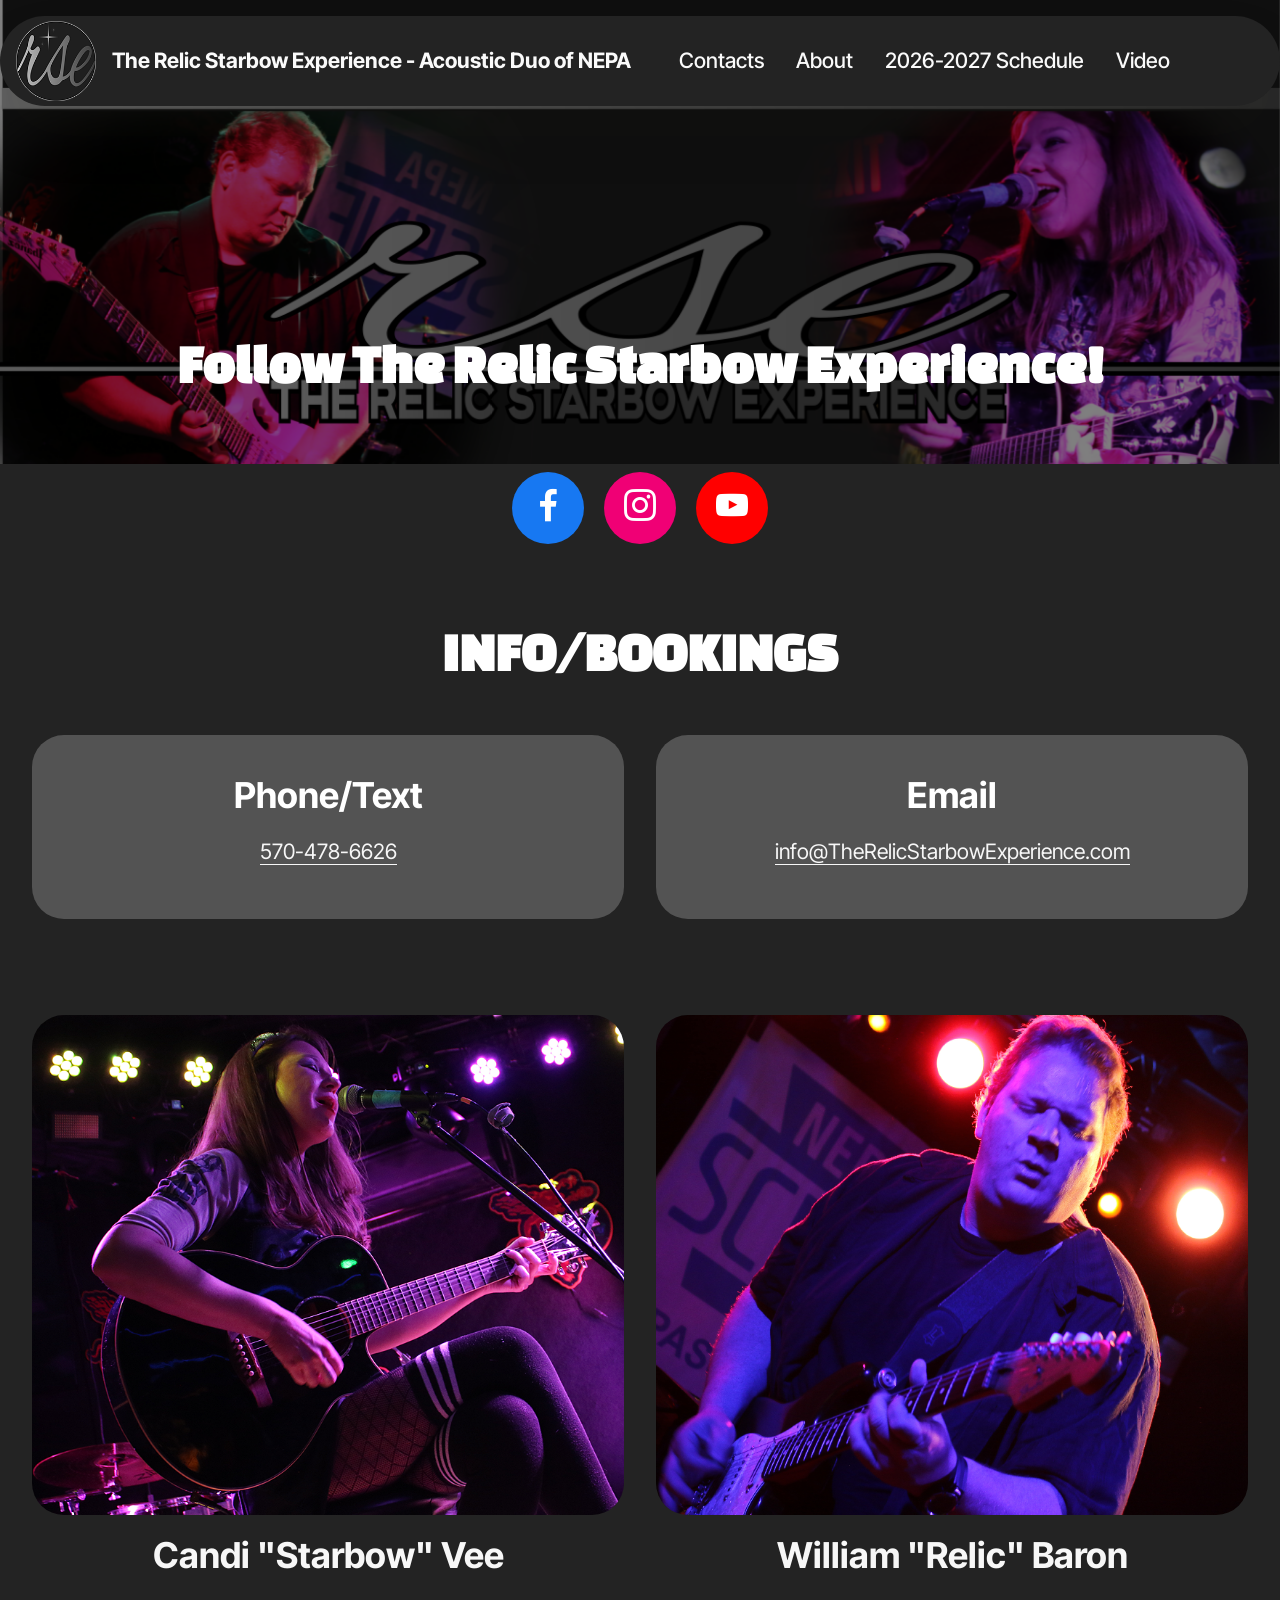
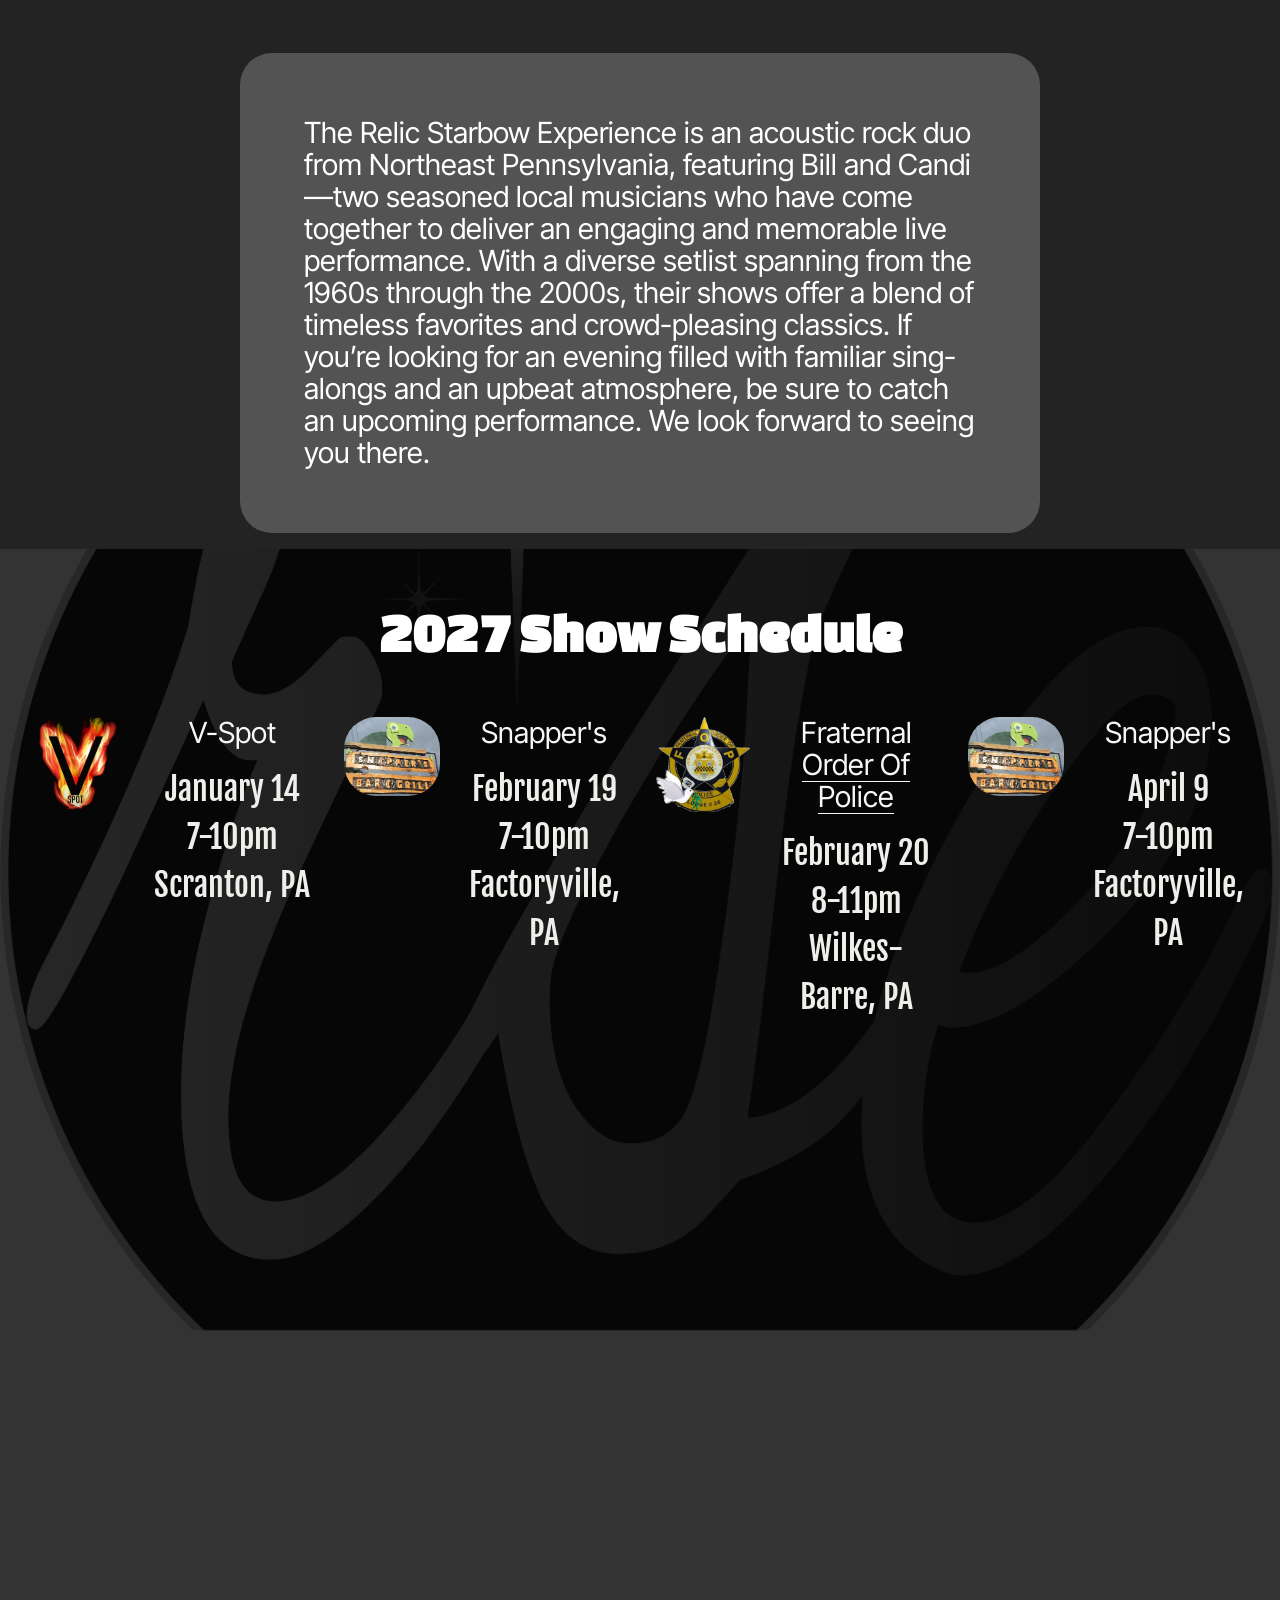
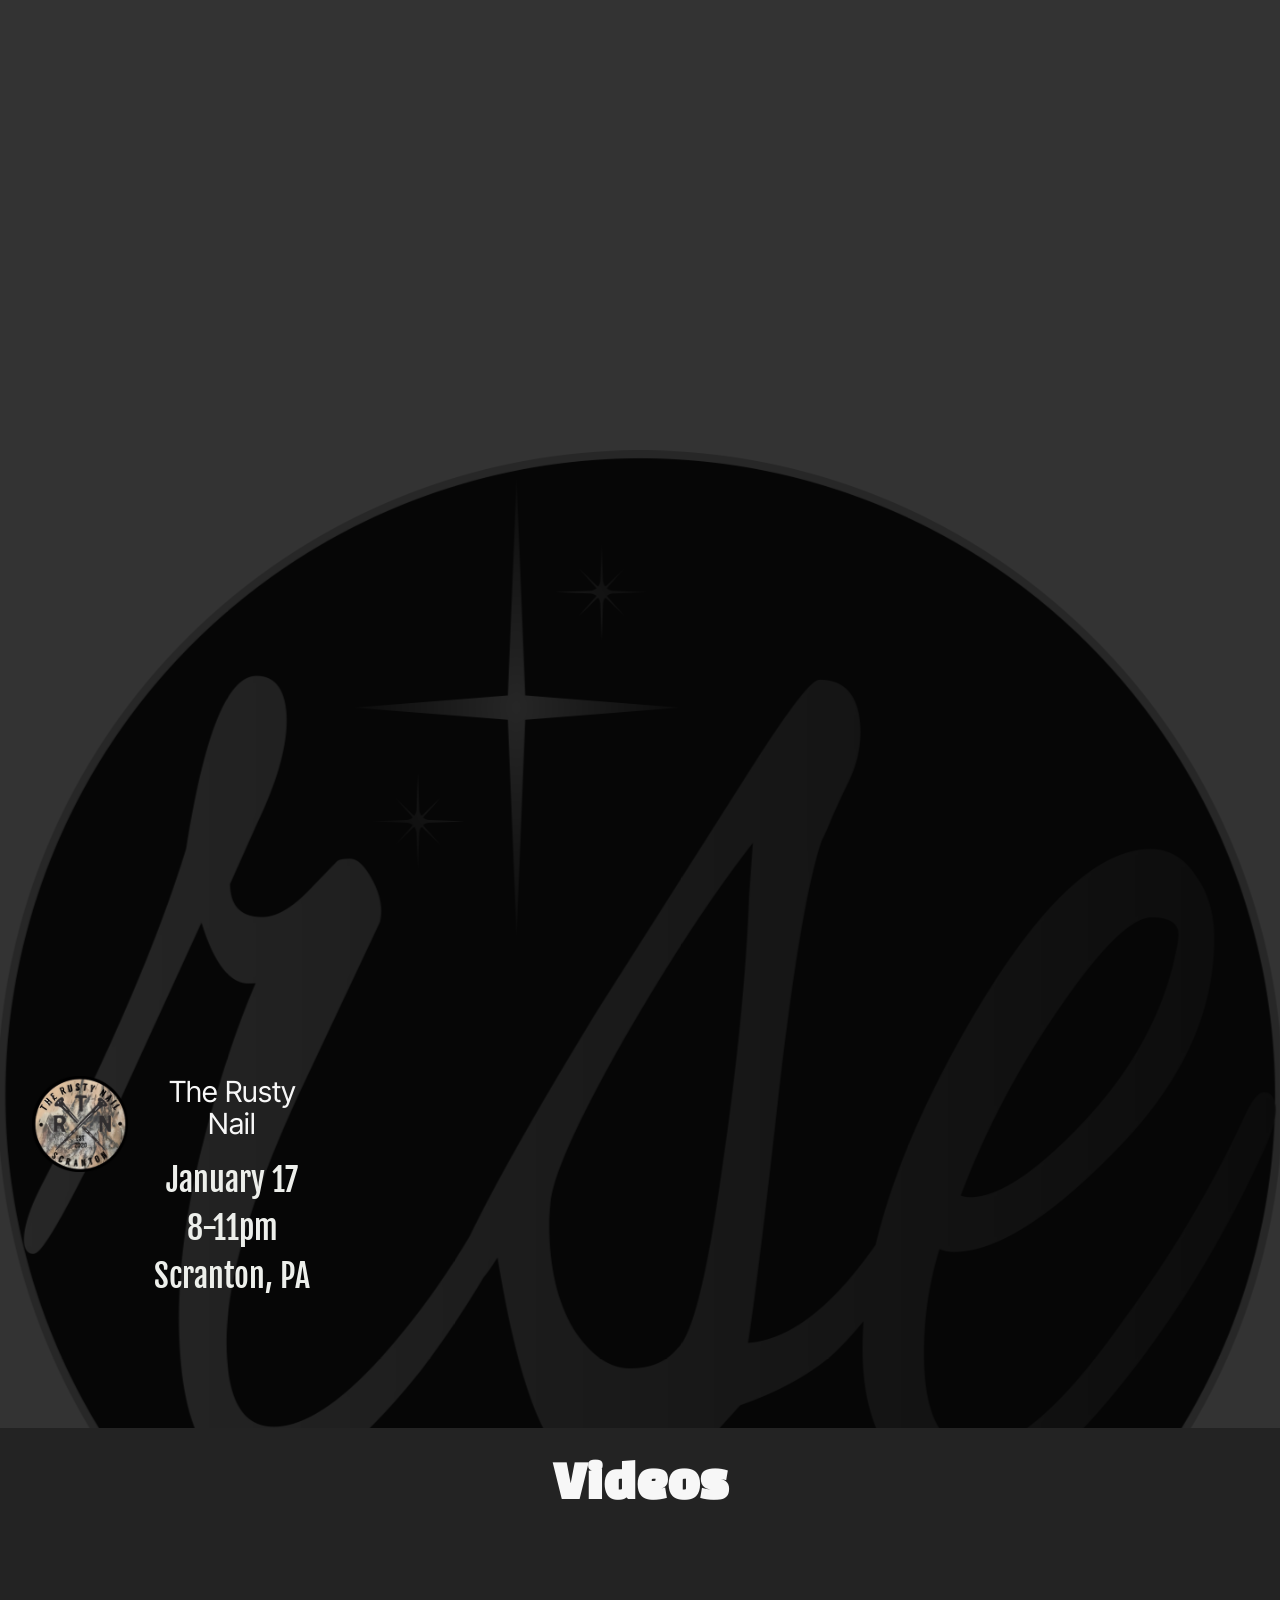
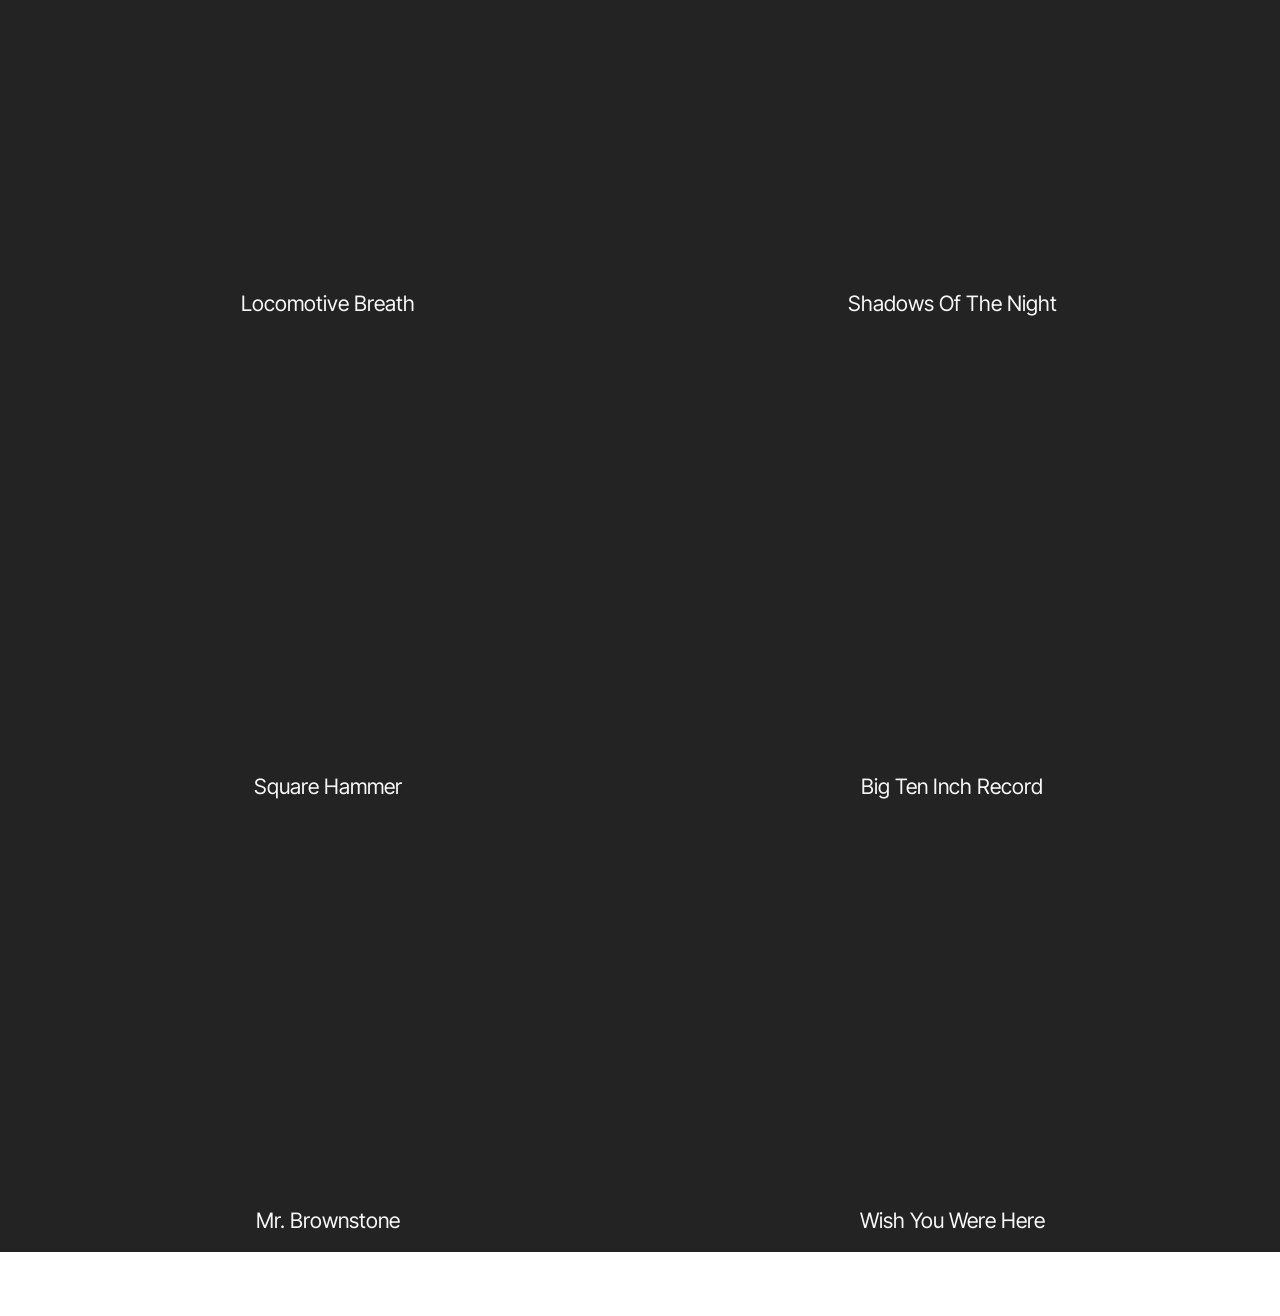
<file: index.html>
<!DOCTYPE html>
<html  >
<head>
  <!-- Site made with Mobirise Website Builder v6.1.12, https://mobirise.com -->
  <meta charset="UTF-8">
  <meta http-equiv="X-UA-Compatible" content="IE=edge">
  <meta name="generator" content="Mobirise v6.1.12, mobirise.com">
  <meta name="viewport" content="width=device-width, initial-scale=1, minimum-scale=1">
  <link rel="shortcut icon" href="assets/images/rse-logo-silver-large-small.png" type="image/x-icon">
  <meta name="description" content="">
  
  
  <title>The Relic Starbow Experience - Home</title>
  <link rel="stylesheet" href="assets/bootstrap/css/bootstrap.min.css">
  <link rel="stylesheet" href="assets/parallax/jarallax.css">
  <link rel="stylesheet" href="assets/animatecss/animate.css">
  <link rel="stylesheet" href="assets/dropdown/css/style.css">
  <link rel="stylesheet" href="assets/socicon/css/styles.css">
  <link rel="stylesheet" href="assets/theme/css/style.css">
  <link rel="preload" href="https://fonts.googleapis.com/css?family=Inter+Tight:100,200,300,400,500,600,700,800,900,100i,200i,300i,400i,500i,600i,700i,800i,900i&display=swap" as="style" onload="this.onload=null;this.rel='stylesheet'">
  <noscript><link rel="stylesheet" href="https://fonts.googleapis.com/css?family=Inter+Tight:100,200,300,400,500,600,700,800,900,100i,200i,300i,400i,500i,600i,700i,800i,900i&display=swap"></noscript>
  <link rel="preload" href="https://fonts.googleapis.com/css?family=Changa+One:400,400i&display=swap" as="style" onload="this.onload=null;this.rel='stylesheet'">
  <noscript><link rel="stylesheet" href="https://fonts.googleapis.com/css?family=Changa+One:400,400i&display=swap"></noscript>
  <link rel="preload" href="https://fonts.googleapis.com/css?family=Fjalla+One:400&display=swap" as="style" onload="this.onload=null;this.rel='stylesheet'">
  <noscript><link rel="stylesheet" href="https://fonts.googleapis.com/css?family=Fjalla+One:400&display=swap"></noscript>
  <link rel="preload" as="style" href="assets/mobirise/css/mbr-additional.css?v=xAepKo"><link rel="stylesheet" href="assets/mobirise/css/mbr-additional.css?v=xAepKo" type="text/css">

  
  
  
</head>
<body>
  
  <section data-bs-version="5.1" class="menu menu5 cid-veVWuF4iwr" once="menu" id="menu05-o">
	

	<nav class="navbar navbar-dropdown navbar-fixed-top navbar-expand-lg">
		<div class="container">
			<div class="navbar-brand">
				<span class="navbar-logo">
					<a href="https://mobiri.se">
						<img src="assets/images/rse-logo-silver-large-small.png" alt="Mobirise Website Builder" style="height: 5rem;">
					</a>
				</span>
				<span class="navbar-caption-wrap"><a class="navbar-caption text-white text-primary display-4" href="index.html#header17-v">The Relic Starbow Experience - Acoustic Duo of NEPA</a></span>
			</div>
			<button class="navbar-toggler" type="button" data-toggle="collapse" data-bs-toggle="collapse" data-target="#navbarSupportedContent" data-bs-target="#navbarSupportedContent" aria-controls="navbarNavAltMarkup" aria-expanded="false" aria-label="Toggle navigation">
				<div class="hamburger">
					<span></span>
					<span></span>
					<span></span>
					<span></span>
				</div>
			</button>
			<div class="collapse navbar-collapse" id="navbarSupportedContent">
				<ul class="navbar-nav nav-dropdown nav-right" data-app-modern-menu="true"><li class="nav-item">
						<a class="nav-link link text-white text-primary display-4" href="index.html#contacts01-m">Contacts</a>
					</li><li class="nav-item">
						<a class="nav-link link text-white text-primary display-4" href="index.html#people06-t">About</a>
					</li>
					<li class="nav-item">
						<a class="nav-link link text-white text-primary display-4" href="index.html#features015-y" aria-expanded="false">2026-2027 Schedule<br></a>
					</li>
					<li class="nav-item"><a class="nav-link link text-white text-primary display-4" href="index.html#video3-d">Video</a></li></ul>
				
			</div>
		</div>
	</nav>
</section>

<section data-bs-version="5.1" class="header16 cid-vgVdF9lLrq mbr-parallax-background" id="header17-v">
  
  <div class="mbr-overlay" style="opacity: 0.5; background-color: rgb(0, 0, 0);"></div>
  <div class="container">
    <div class="row">
      <div class="content-wrap col-12 col-md-12">
        <h2 class="mbr-section-title mbr-fonts-style mbr-white mb-4 display-2">
          <strong><br>Follow The Relic Starbow Experience!</strong></h2>
        
        
        
      </div>
    </div>
  </div>
</section>

<section data-bs-version="5.1" class="social4 cid-veVB9uhQTT" id="social04-f">
    
    
    

    <div class="container">
        <div class="media-container-row">
            <div class="col-12">
                
                <div class="social-list align-center">
                    <a class="iconfont-wrapper bg-facebook m-2 " target="_blank" href="https://www.facebook.com/therelicstarbowexperience">
                        <span class="socicon-facebook socicon"></span>
                    </a>
                    
                    <a class="iconfont-wrapper bg-instagram m-2" href="https://www.instagram.com/therelicstarbowexperience" target="_blank">
                        <span class="socicon-instagram socicon"></span>
                    </a>
                    
                    
                    
                    
                    
                    
                    <a class="iconfont-wrapper bg-youtube m-2" href="https://www.youtube.com/@The.Relic.Starbow.Experience" target="_blank">
                        <span class="socicon-youtube socicon"></span>
                    </a>
                    
                </div>
            </div>
        </div>
    </div>
</section>

<section data-bs-version="5.1" class="contacts01 cid-veVUacYGn5" id="contacts01-m">
    

    
    
    <div class="container">
        <div class="row justify-content-center">
            <div class="col-12 content-head">
                <div class="mbr-section-head mb-5">
                    <h3 class="mbr-section-title mbr-fonts-style align-center mb-0 display-2">
                        <strong>INFO/BOOKINGS</strong></h3>
                    
                </div>
            </div>
        </div>
        <div class="row">
            <div class="item features-without-image col-12 col-md-6 active">
                <div class="item-wrapper">
                    <div class="text-wrapper">
                        <h6 class="card-title mbr-fonts-style mb-3 display-5">
                            <strong>Phone/Text</strong></h6>
                        <p class="mbr-text mbr-fonts-style display-7"><a href="sms:570-478-6626" class="text-primary">570-478-6626</a></p>
                    </div>
                </div>
            </div>
            <div class="item features-without-image col-12 col-md-6">
                <div class="item-wrapper">
                    <div class="text-wrapper">
                        <h6 class="card-title mbr-fonts-style mb-3 display-5">
                            <strong>Email</strong>
                        </h6>
                        <p class="mbr-text mbr-fonts-style display-7"><a href="mailto:info@therelicstarbowexperience.com?subject=Info%20And%20Booking%20Inquiry" class="text-primary">info@TheRelicStarbowExperience.com</a></p>
                    </div>
                </div>
            </div>
            
            
        </div>
    </div>
</section>

<section data-bs-version="5.1" class="people03 cid-veW5DtL1bd" id="people03-s">
	
	
	<div class="container">
		<div class="row justify-content-center">
			<div class="col-12 content-head">
				
			</div>
		</div>
		<div class="row">
			<div class="item features-image col-12 col-md-6 col-lg-6 active">
				<div class="item-wrapper">
					<div class="item-img mb-3">
						<img src="assets/images/candipic01.png" alt="Mobirise Website Builder" title="" data-slide-to="2" data-bs-slide-to="2">
					</div>
					<div class="item-content align-left">
						<h5 class="item-title mbr-fonts-style display-5"><strong>Candi "Starbow" Vee</strong></h5>
						
						
					</div>
					
				</div>
			</div><div class="item features-image col-12 col-md-6 col-lg-6">
				<div class="item-wrapper">
					<div class="item-img mb-3">
						<img src="assets/images/billpic02.png" alt="Mobirise Website Builder" title="" data-slide-to="0" data-bs-slide-to="0">
					</div>
					<div class="item-content align-left">
						<h5 class="item-title mbr-fonts-style display-5"><strong>William "Relic" Baron</strong></h5>
						
						
					</div>
					
				</div>
			</div>
			
			
		</div>
	</div>
</section>

<section data-bs-version="5.1" class="people06 cid-veW6ynwhA3" id="people06-t">   
    

    
    
    <div class="container-fluid">
        <div class="row justify-content-center">
            <div class="card col-12 col-md-12 col-lg-8">
                <div class="card-wrapper">
                    <div class="card-box align-center">
                        <p class="card-text mbr-fonts-style display-1">The Relic Starbow Experience is an acoustic rock duo from Northeast Pennsylvania, featuring Bill and Candi—two seasoned local musicians who have come together to deliver an engaging and memorable live performance. With a diverse setlist spanning from the 1960s through the 2000s, their shows offer a blend of timeless favorites and crowd-pleasing classics. If you’re looking for an evening filled with familiar sing-alongs and an upbeat atmosphere, be sure to catch an upcoming performance. We look forward to seeing you there.</p>
                        
                        
                    </div>
                </div>
            </div>
        </div>
    </div>
</section>

<section data-bs-version="5.1" class="features15 cid-vgVgEX2HBZ mbr-parallax-background" id="features015-y">
	

	
	<div class="mbr-overlay" style="opacity: 0.8; background-color: rgb(0, 0, 0);">
	</div>
	<div class="container-fluid">
		<div class="row justify-content-center">
			<div class="col-12 content-head">
				<div class="mbr-section-head mb-5">
					<h4 class="mbr-section-title mbr-fonts-style align-center mb-0 display-2"><strong>2027 Show Schedule</strong></h4>
					
				</div>
			</div>
		</div>
		<div class="row">
			<div class="item features-without-image col-12 col-lg-3 active">
				<div class="item-wrapper">
					<div class="img-wrapper">
						<img src="assets/images/v-spot-transparent-1.png" alt="Mobirise Website Builder" data-slide-to="0" data-bs-slide-to="0">
					</div>
					<div class="card-box">
						<h3 class="card-title mbr-fonts-style mb-0 display-1"><a href="https://www.vspotbar.com/" class="text-primary">V-Spot</a></h3>
						<h3 class="card-text mbr-fonts-style mt-3 date">
							<div>January 14</div><div>7-10pm</div><div>Scranton, PA</div>
						</h3>
					</div>
				</div>
			</div><div class="item features-without-image col-12 col-lg-3">
				<div class="item-wrapper">
					<div class="img-wrapper">
						<img src="assets/images/snappers-picture.png" alt="Mobirise Website Builder" data-slide-to="1" data-bs-slide-to="2">
					</div>
					<div class="card-box">
						<h3 class="card-title mbr-fonts-style mb-0 display-1">Snapper's</h3>
						<h3 class="card-text mbr-fonts-style mt-3 date">
							<div>February 19</div><div>7-10pm</div><div>Factoryville, PA</div>
						</h3>
					</div>
				</div>
			</div><div class="item features-without-image col-12 col-lg-3">
				<div class="item-wrapper">
					<div class="img-wrapper">
						<img src="assets/images/fop36logo.png" alt="Mobirise Website Builder" data-slide-to="2" data-bs-slide-to="2">
					</div>
					<div class="card-box">
						<h3 class="card-title mbr-fonts-style mb-0 display-1"><a href="https://www.facebook.com/p/FOP-Lodge-36-Social-Club-61575577855119/" class="text-primary">Fraternal Order Of Police</a></h3>
						<h3 class="card-text mbr-fonts-style mt-3 date">
							<div>February 20</div><div>8-11pm</div><div>Wilkes-Barre, PA</div>
						</h3>
					</div>
				</div>
			</div><div class="item features-without-image col-12 col-lg-3">
				<div class="item-wrapper">
					<div class="img-wrapper">
						<img src="assets/images/snappers-picture.png" alt="Mobirise Website Builder" data-slide-to="3" data-bs-slide-to="3">
					</div>
					<div class="card-box">
						<h3 class="card-title mbr-fonts-style mb-0 display-1">Snapper's</h3>
						<h3 class="card-text mbr-fonts-style mt-3 date">
							<div><span style="font-size: 2rem;">April 9</span></div><div><span style="font-size: 2rem;">7-10pm</span><br></div><div>Factoryville, PA</div>
						</h3>
					</div>
				</div>
			</div><div class="item features-without-image col-12 col-lg-3">
				<div class="item-wrapper">
					<div class="img-wrapper">
						<img src="assets/images/fop36logo.png" alt="Mobirise Website Builder" data-slide-to="4" data-bs-slide-to="4">
					</div>
					<div class="card-box">
						<h3 class="card-title mbr-fonts-style mb-0 display-1"><a href="https://www.facebook.com/p/FOP-Lodge-36-Social-Club-61575577855119/" class="text-primary">Fraternal Order Of Police</a></h3>
						<h3 class="card-text mbr-fonts-style mt-3 date">
							<div>April 10</div><div>8-11pm</div><div>Wilkes-Barre, PA</div>
						</h3>
					</div>
				</div>
			</div><div class="item features-without-image col-12 col-lg-3">
				<div class="item-wrapper">
					<div class="img-wrapper">
						<img src="assets/images/fop36logo.png" alt="Mobirise Website Builder" data-slide-to="5" data-bs-slide-to="5">
					</div>
					<div class="card-box">
						<h3 class="card-title mbr-fonts-style mb-0 display-1"><a href="https://www.facebook.com/p/FOP-Lodge-36-Social-Club-61575577855119/" class="text-primary">Fraternal Order Of Police</a></h3>
						<h3 class="card-text mbr-fonts-style mt-3 date">
							<div>October 29</div><div>8-11pm</div><div>Wilkes-Barre, PA</div>
						</h3>
					</div>
				</div>
			</div>
			
			
			
			
			

			
			
			
		</div>
	</div>
</section>

<section data-bs-version="5.1" class="features15 cid-vAg6N4LIjU mbr-parallax-background" id="features015-11">
	

	
	<div class="mbr-overlay" style="opacity: 0.8; background-color: rgb(0, 0, 0);">
	</div>
	<div class="container-fluid">
		<div class="row justify-content-center">
			<div class="col-12 content-head">
				<div class="mbr-section-head mb-5">
					<h4 class="mbr-section-title mbr-fonts-style align-center mb-0 display-2">
						<strong>2026 Show Schedule</strong></h4>
					
				</div>
			</div>
		</div>
		<div class="row">
			<div class="item features-without-image col-12 col-lg-3 active">
				<div class="item-wrapper">
					<div class="img-wrapper">
						<img src="assets/images/lighthouseinn.jpg" alt="Mobirise Website Builder" data-slide-to="6" data-bs-slide-to="6">
					</div>
					<div class="card-box">
						<h3 class="card-title mbr-fonts-style mb-0 display-1"><a href="https://www.facebook.com/profile.php?id=100063694687072" class="text-primary" target="_blank">Lighthouse Inn</a></h3>
						<h3 class="card-text mbr-fonts-style mt-3 date">
							<div>October 24</div><div>7-10pm</div><div>West Wyoming, PA</div>
						</h3>
					</div>
				</div>
			</div><div class="item features-without-image col-12 col-lg-3">
				<div class="item-wrapper">
					<div class="img-wrapper">
						<img src="assets/images/fop36logo.png" alt="Mobirise Website Builder" data-slide-to="7" data-bs-slide-to="7">
					</div>
					<div class="card-box">
						<h3 class="card-title mbr-fonts-style mb-0 display-1">
							<strong><a href="https://www.facebook.com/p/FOP-Lodge-36-Social-Club-61575577855119/" class="text-primary" target="_blank">Fraternal Order Of Police</a></strong></h3>
						<h3 class="card-text mbr-fonts-style mt-3 date">
							<div>September 11</div><div>7-10pm</div><div>Wilkes-Barre, PA</div>
						</h3>
					</div>
				</div>
			</div><div class="item features-without-image col-12 col-lg-3">
				<div class="item-wrapper">
					<div class="img-wrapper">
						<img src="assets/images/rusynaillogo-transparent.png" alt="Mobirise Website Builder" data-slide-to="8" data-bs-slide-to="8">
					</div>
					<div class="card-box">
						<h3 class="card-title mbr-fonts-style mb-0 display-1"><p><a href="https://www.facebook.com/p/The-Rusty-Nail-100063486851378/" class="text-primary" target="_blank">The Rusty Nail</a>&nbsp;&nbsp;</p></h3>
						<h3 class="card-text mbr-fonts-style mt-3 date">
							<div>August 28</div><div>8-11pm</div><div>Scranton, PA</div>
						</h3>
					</div>
				</div>
			</div><div class="item features-without-image col-12 col-lg-3">
				<div class="item-wrapper">
					<div class="img-wrapper">
						<img src="assets/images/279-bar-logo-transparent-bg.png" alt="Mobirise Website Builder" data-slide-to="9" data-bs-slide-to="9">
					</div>
					<div class="card-box">
						<h3 class="card-title mbr-fonts-style mb-0 display-1"><a href="https://279bargrill.com/" class="text-primary" target="_blank">279 Bar &amp; Grill</a></h3>
						<h3 class="card-text mbr-fonts-style mt-3 date">
							<div>August 14</div><div>7-10pm</div><div>Wilkes-Barre, PA</div>
						</h3>
					</div>
				</div>
			</div><div class="item features-without-image col-12 col-lg-3">
				<div class="item-wrapper">
					<div class="img-wrapper">
						<img src="assets/images/rusynaillogo-transparent.png" alt="Mobirise Website Builder" data-slide-to="10" data-bs-slide-to="10">
					</div>
					<div class="card-box">
						<h3 class="card-title mbr-fonts-style mb-0 display-1"><a href="https://www.facebook.com/p/The-Rusty-Nail-100063486851378/" class="text-primary">The Rusty Nail</a></h3>
						<h3 class="card-text mbr-fonts-style mt-3 date">
							<div>July 25</div><div>8-11pm</div><div>Scranton, PA</div>
						</h3>
					</div>
				</div>
			</div><div class="item features-without-image col-12 col-lg-3">
				<div class="item-wrapper">
					<div class="img-wrapper">
						<img src="assets/images/v-spot-transparent-1.png" alt="Mobirise Website Builder" data-slide-to="11" data-bs-slide-to="11">
					</div>
					<div class="card-box">
						<h3 class="card-title mbr-fonts-style mb-0 display-1"><strong><a href="https://www.vspotbar.com/" class="text-primary" target="_blank">V&nbsp;Spot</a></strong></h3>
						<h3 class="card-text mbr-fonts-style mt-3 date">
							<div><span style="font-size: 2rem;">July 16</span></div><div><span style="font-size: 2rem;">7-10pm</span></div><div><span style="font-size: 2rem;">Scranton, PA</span><br></div>
						</h3>
					</div>
				</div>
			</div><div class="item features-without-image col-12 col-lg-3">
				<div class="item-wrapper">
					<div class="img-wrapper">
						<img src="assets/images/renegadessaloon.jpg" alt="Mobirise Website Builder" data-slide-to="12" data-bs-slide-to="12">
					</div>
					<div class="card-box">
						<h3 class="card-title mbr-fonts-style mb-0 display-1"><a href="https://www.facebook.com/RS.Newfoundland" class="text-primary" target="_blank">Renegade's&nbsp;Saloon</a><br></h3>
						<h3 class="card-text mbr-fonts-style mt-3 date">
							<div><span style="font-size: 2rem;">July 4</span></div><div><span style="font-size: 2rem;">4-7pm</span></div><div><span style="font-size: 2rem;">Newfoundland, PA</span><br></div>
						</h3>
					</div>
				</div>
			</div><div class="item features-without-image col-12 col-lg-3">
				<div class="item-wrapper">
					<div class="img-wrapper">
						<img src="assets/images/473436909-122124170690595122-7191636510017155778-n.jpg" alt="Mobirise Website Builder" data-slide-to="13" data-bs-slide-to="13">
					</div>
					<div class="card-box">
						<h3 class="card-title mbr-fonts-style mb-0 display-1"><a href="https://capshl.com/" class="text-primary" target="_blank">Captain's</a><br></h3>
						<h3 class="card-text mbr-fonts-style mt-3 date">
							<div><span style="font-size: 2rem;">June 20</span></div><div><span style="font-size: 2rem;">7-10pm</span></div><div><span style="font-size: 2rem;">Harvey's Lake, PA</span><br></div>
						</h3>
					</div>
				</div>
			</div><div class="item features-without-image col-12 col-lg-3">
				<div class="item-wrapper">
					<div class="img-wrapper">
						<img src="assets/images/fop36logo.png" alt="Mobirise Website Builder" data-slide-to="14" data-bs-slide-to="14">
					</div>
					<div class="card-box">
						<h3 class="card-title mbr-fonts-style mb-0 display-1"><a href="https://www.facebook.com/p/FOP-Lodge-36-Social-Club-61575577855119/" class="text-primary" target="_blank">Fraternal Order Of Police</a></h3>
						<h3 class="card-text mbr-fonts-style mt-3 date">
							<div>May 1</div><div><span style="font-size: 2rem;">8-11pm</span></div><div><span style="font-size: 2rem;">Wilkes-Barre, PA</span><br></div>
						</h3>
					</div>
				</div>
			</div><div class="item features-without-image col-12 col-lg-3">
				<div class="item-wrapper">
					<div class="img-wrapper">
						<img src="assets/images/fop36logo.png" alt="Mobirise Website Builder" data-slide-to="15" data-bs-slide-to="15">
					</div>
					<div class="card-box">
						<h3 class="card-title mbr-fonts-style mb-0 display-1"><a href="https://www.facebook.com/p/FOP-Lodge-36-Social-Club-61575577855119/" class="text-primary" target="_blank">Fraternal Order Of Police</a></h3>
						<h3 class="card-text mbr-fonts-style mt-3 date">
							<div>March 17</div><div>5-9pm</div><div><span style="font-size: 2rem;">Wilkes-Barre, PA</span><br></div>
						</h3>
					</div>
				</div>
			</div><div class="item features-without-image col-12 col-lg-3">
				<div class="item-wrapper">
					<div class="img-wrapper">
						<img src="assets/images/v-spot-transparent-1.png" alt="Mobirise Website Builder" data-slide-to="16" data-bs-slide-to="16">
					</div>
					<div class="card-box">
						<h3 class="card-title mbr-fonts-style mb-0 display-1"><strong><a href="https://www.vspotbar.com/" class="text-primary" target="_blank">V&nbsp;Spot</a></strong></h3>
						<h3 class="card-text mbr-fonts-style mt-3 date">
							<div><span style="font-size: 2rem;">February 12</span></div><div><span style="font-size: 2rem;">7-10pm</span></div><div><span style="font-size: 2rem;">Scranton, PA</span><br></div>
						</h3>
					</div>
				</div>
			</div><div class="item features-without-image col-12 col-lg-3">
				<div class="item-wrapper">
					<div class="img-wrapper">
						<img src="assets/images/fop36logo.png" alt="Mobirise Website Builder" data-slide-to="17" data-bs-slide-to="17">
					</div>
					<div class="card-box">
						<h3 class="card-title mbr-fonts-style mb-0 display-1"><a href="https://www.facebook.com/p/FOP-Lodge-36-Social-Club-61575577855119/" class="text-primary" target="_blank">Fraternal Order Of Police</a></h3>
						<h3 class="card-text mbr-fonts-style mt-3 date">
							<div>January 29</div><div><span style="font-size: 2rem;">8-11pm</span></div><div><span style="font-size: 2rem;">Wilkes-Barre, PA</span><br></div>
						</h3>
					</div>
				</div>
			</div><div class="item features-without-image col-12 col-lg-3">
				<div class="item-wrapper">
					<div class="img-wrapper">
						<img src="assets/images/rusynaillogo-transparent.png" alt="Mobirise Website Builder" data-slide-to="18" data-bs-slide-to="18">
					</div>
					<div class="card-box">
						<h3 class="card-title mbr-fonts-style mb-0 display-1">The Rusty Nail</h3>
						<h3 class="card-text mbr-fonts-style mt-3 date">
							<div>January 17</div><div><span style="font-size: 2rem;">8-11pm</span></div><div><span style="font-size: 2rem;">Scranton, PA</span><br></div>
						</h3>
					</div>
				</div>
			</div>
			
			
			
			
			

			
			
			
		</div>
	</div>
</section>

<section data-bs-version="5.1" class="video3 cid-veheyFOWeW" id="video3-d">
    
    
    
    <div class="container">
        <div class="mbr-section-head">
            <h4 class="mbr-section-title mbr-fonts-style mb-0 display-2">
                <strong>Videos</strong><strong><br></strong></h4>
            
        </div>
        <div class="row mt-4">
            <div class="col-12 col-md-6 video-block">
                <div class="video-wrapper"><iframe class="mbr-embedded-video" src="https://www.youtube.com/embed/aODA5tW0I2A?rel=0&amp;amp;&amp;showinfo=0&amp;autoplay=0&amp;loop=1&amp;playlist=aODA5tW0I2A" width="1280" height="720" frameborder="0" allowfullscreen></iframe></div>
                <p class="mbr-text pt-2 mbr-fonts-style display-4">
                    Locomotive Breath</p>
            </div>
            <div class="col-12 col-md-6 video-block">
                <div class="video-wrapper"><iframe class="mbr-embedded-video" src="https://www.youtube.com/embed/ynX4IozmPEk?rel=0&amp;amp;&amp;showinfo=0&amp;autoplay=0&amp;loop=1&amp;playlist=ynX4IozmPEk" width="1280" height="720" frameborder="0" allowfullscreen></iframe></div>
                <p class="mbr-text pt-2 mbr-fonts-style display-4">Shadows Of The Night</p>
            </div>
        </div>
    </div>
</section>

<section data-bs-version="5.1" class="video3 cid-veW7yUGqJq" id="video3-u">
    
    
    
    <div class="container">
        
        <div class="row mt-4">
            <div class="col-12 col-md-6 video-block">
                <div class="video-wrapper"><iframe class="mbr-embedded-video" src="https://www.youtube.com/embed/Vl1-81Nz_Y0?rel=0&amp;amp;&amp;showinfo=0&amp;autoplay=0&amp;loop=1&amp;playlist=Vl1-81Nz_Y0" width="1280" height="720" frameborder="0" allowfullscreen></iframe></div>
                <p class="mbr-text pt-2 mbr-fonts-style display-4">Square Hammer</p>
            </div>
            <div class="col-12 col-md-6 video-block">
                <div class="video-wrapper"><iframe class="mbr-embedded-video" src="https://www.youtube.com/embed/quEz6E0LG_Q?rel=0&amp;amp;&amp;showinfo=0&amp;autoplay=0&amp;loop=1&amp;playlist=quEz6E0LG_Q" width="1280" height="720" frameborder="0" allowfullscreen></iframe></div>
                <p class="mbr-text pt-2 mbr-fonts-style display-4">Big Ten Inch Record</p>
            </div>
        </div>
    </div>
</section>

<section data-bs-version="5.1" class="video3 cid-vAfT49YG6v" id="video3-10">
    
    
    
    <div class="container">
        
        <div class="row mt-4">
            <div class="col-12 col-md-6 video-block">
                <div class="video-wrapper"><iframe class="mbr-embedded-video" src="https://www.youtube.com/embed/FFPvh0h0RHw?rel=0&amp;amp;&amp;showinfo=0&amp;autoplay=0&amp;loop=1&amp;playlist=FFPvh0h0RHw" width="1280" height="720" frameborder="0" allowfullscreen></iframe></div>
                <p class="mbr-text pt-2 mbr-fonts-style display-4">Mr. Brownstone<br></p>
            </div>
            <div class="col-12 col-md-6 video-block">
                <div class="video-wrapper"><iframe class="mbr-embedded-video" src="https://www.youtube.com/embed/m2uSKXyTWNA?rel=0&amp;amp;&amp;showinfo=0&amp;autoplay=0&amp;loop=1&amp;playlist=m2uSKXyTWNA" width="1280" height="720" frameborder="0" allowfullscreen></iframe></div>
                <p class="mbr-text pt-2 mbr-fonts-style display-4">Wish You Were Here</p>
            </div>
        </div>
    </div>
</section><section class="display-7" style="padding: 0;align-items: center;justify-content: center;flex-wrap: wrap;    align-content: center;display: flex;position: relative;height: 4rem;"><a href="https://mobiri.se/4605789" style="flex: 1 1;height: 4rem;position: absolute;width: 100%;z-index: 1;"><img alt="" style="height: 4rem;" src="[data-uri]"></a><p style="margin: 0;text-align: center;" class="display-7">&#8204;</p><a style="z-index:1" href="https://mobirise.com/html-builder.html">HTML Maker</a></section><script src="assets/bootstrap/js/bootstrap.bundle.min.js"></script>  <script src="assets/parallax/jarallax.js"></script>  <script src="assets/smoothscroll/smooth-scroll.js"></script>  <script src="assets/ytplayer/index.js"></script>  <script src="assets/dropdown/js/navbar-dropdown.js"></script>  <script src="assets/playervimeo/vimeo_player.js"></script>  <script src="assets/theme/js/script.js"></script>  
  
  
 <div id="scrollToTop" class="scrollToTop mbr-arrow-up"><a style="text-align: center;"><i class="mbr-arrow-up-icon mbr-arrow-up-icon-cm cm-icon cm-icon-smallarrow-up"></i></a></div>
    <input name="animation" type="hidden">
  </body>
</html>
</file>
<file: assets/parallax/jarallax.css>
.jarallax {
    position: relative;
    z-index: 0;
}
.jarallax > .jarallax-img {
    position: absolute;
    object-fit: cover;
    /* support for plugin https://github.com/bfred-it/object-fit-images */
    font-family: 'object-fit: cover;';
    top: 0;
    left: 0;
    width: 100%;
    height: 100%;
    z-index: -1;
}
</file>
<file: assets/dropdown/css/style.css>
.navbar-dropdown {
  left: 0;
  padding: 0;
  position: absolute;
  right: 0;
  top: 0;
  transition: all 0.45s ease;
  z-index: 1030;
  background: #282828; }
  .navbar-dropdown .navbar-logo {
    margin-right: 0.8rem;
    transition: margin 0.3s ease-in-out;
    vertical-align: middle; }
    .navbar-dropdown .navbar-logo img {
      height: 3.125rem;
      transition: all 0.3s ease-in-out; }
    .navbar-dropdown .navbar-logo.mbr-iconfont {
      font-size: 3.125rem;
      line-height: 3.125rem; }
  .navbar-dropdown .navbar-caption {
    font-weight: 700;
    white-space: normal;
    vertical-align: -4px;
    line-height: 3.125rem !important; }
    .navbar-dropdown .navbar-caption, .navbar-dropdown .navbar-caption:hover {
      color: inherit;
      text-decoration: none; }
  .navbar-dropdown .mbr-iconfont + .navbar-caption {
    vertical-align: -1px; }
  .navbar-dropdown.navbar-fixed-top {
    position: fixed; }
  .navbar-dropdown .navbar-brand span {
    vertical-align: -4px; }
  .navbar-dropdown.bg-color.transparent {
    background: none; }
  .navbar-dropdown.navbar-short .navbar-brand {
    padding: 0.625rem 0; }
    .navbar-dropdown.navbar-short .navbar-brand span {
      vertical-align: -1px; }
  .navbar-dropdown.navbar-short .navbar-caption {
    line-height: 2.375rem !important;
    vertical-align: -2px; }
  .navbar-dropdown.navbar-short .navbar-logo {
    margin-right: 0.5rem; }
    .navbar-dropdown.navbar-short .navbar-logo img {
      height: 2.375rem; }
    .navbar-dropdown.navbar-short .navbar-logo.mbr-iconfont {
      font-size: 2.375rem;
      line-height: 2.375rem; }
  .navbar-dropdown.navbar-short .mbr-table-cell {
    height: 3.625rem; }
  .navbar-dropdown .navbar-close {
    left: 0.6875rem;
    position: fixed;
    top: 0.75rem;
    z-index: 1000; }
  .navbar-dropdown .hamburger-icon {
    content: "";
    display: inline-block;
    vertical-align: middle;
    width: 16px;
    -webkit-box-shadow: 0 -6px 0 1px #282828,0 0 0 1px #282828,0 6px 0 1px #282828;
    -moz-box-shadow: 0 -6px 0 1px #282828,0 0 0 1px #282828,0 6px 0 1px #282828;
    box-shadow: 0 -6px 0 1px #282828,0 0 0 1px #282828,0 6px 0 1px #282828; }

.dropdown-menu .dropdown-toggle[data-toggle="dropdown-submenu"]::after {
  border-bottom: 0.35em solid transparent;
  border-left: 0.35em solid;
  border-right: 0;
  border-top: 0.35em solid transparent;
  margin-left: 0.3rem; }

.dropdown-menu .dropdown-item:focus {
  outline: 0; }

.nav-dropdown {
  font-size: 0.75rem;
  font-weight: 500;
  height: auto !important; }
  .nav-dropdown .nav-btn {
    padding-left: 1rem; }
  .nav-dropdown .link {
    margin: .667em 1.667em;
    font-weight: 500;
    padding: 0;
    transition: color .2s ease-in-out; }
    .nav-dropdown .link.dropdown-toggle {
      margin-right: 2.583em; }
      .nav-dropdown .link.dropdown-toggle::after {
        margin-left: .25rem;
        border-top: 0.35em solid;
        border-right: 0.35em solid transparent;
        border-left: 0.35em solid transparent;
        border-bottom: 0; }
      .nav-dropdown .link.dropdown-toggle[aria-expanded="true"] {
        margin: 0;
        padding: 0.667em 3.263em  0.667em 1.667em; }
  .nav-dropdown .link::after,
  .nav-dropdown .dropdown-item::after {
    color: inherit; }
  .nav-dropdown .btn {
    font-size: 0.75rem;
    font-weight: 700;
    letter-spacing: 0;
    margin-bottom: 0;
    padding-left: 1.25rem;
    padding-right: 1.25rem; }
  .nav-dropdown .dropdown-menu {
    border-radius: 0;
    border: 0;
    left: 0;
    margin: 0;
    padding-bottom: 1.25rem;
    padding-top: 1.25rem;
    position: relative; }
  .nav-dropdown .dropdown-submenu {
    margin-left: 0.125rem;
    top: 0; }
  .nav-dropdown .dropdown-item {
    font-weight: 500;
    line-height: 2;
    padding: 0.3846em 4.615em 0.3846em 1.5385em;
    position: relative;
    transition: color .2s ease-in-out, background-color .2s ease-in-out; }
    .nav-dropdown .dropdown-item::after {
      margin-top: -0.3077em;
      position: absolute;
      right: 1.1538em;
      top: 50%; }
    .nav-dropdown .dropdown-item:focus, .nav-dropdown .dropdown-item:hover {
      background: none; }

@media (max-width: 767px) {
  .nav-dropdown.navbar-toggleable-sm {
    bottom: 0;
    display: none;
    left: 0;
    overflow-x: hidden;
    position: fixed;
    top: 0;
    transform: translateX(-100%);
    -ms-transform: translateX(-100%);
    -webkit-transform: translateX(-100%);
    width: 18.75rem;
    z-index: 999; } }
.nav-dropdown.navbar-toggleable-xl {
  bottom: 0;
  display: none;
  left: 0;
  overflow-x: hidden;
  position: fixed;
  top: 0;
  transform: translateX(-100%);
  -ms-transform: translateX(-100%);
  -webkit-transform: translateX(-100%);
  width: 18.75rem;
  z-index: 999; }

.nav-dropdown-sm {
  display: block !important;
  overflow-x: hidden;
  overflow: auto;
  padding-top: 3.875rem; }
  .nav-dropdown-sm::after {
    content: "";
    display: block;
    height: 3rem;
    width: 100%; }
  .nav-dropdown-sm.collapse.in ~ .navbar-close {
    display: block !important; }
  .nav-dropdown-sm.collapsing, .nav-dropdown-sm.collapse.in {
    transform: translateX(0);
    -ms-transform: translateX(0);
    -webkit-transform: translateX(0);
    transition: all 0.25s ease-out;
    -webkit-transition: all 0.25s ease-out;
    background: #282828; }
  .nav-dropdown-sm.collapsing[aria-expanded="false"] {
    transform: translateX(-100%);
    -ms-transform: translateX(-100%);
    -webkit-transform: translateX(-100%); }
  .nav-dropdown-sm .nav-item {
    display: block;
    margin-left: 0 !important;
    padding-left: 0; }
  .nav-dropdown-sm .link,
  .nav-dropdown-sm .dropdown-item {
    border-top: 1px dotted rgba(255, 255, 255, 0.1);
    font-size: 0.8125rem;
    line-height: 1.6;
    margin: 0 !important;
    padding: 0.875rem 2.4rem 0.875rem 1.5625rem !important;
    position: relative;
    white-space: normal; }
    .nav-dropdown-sm .link:focus, .nav-dropdown-sm .link:hover,
    .nav-dropdown-sm .dropdown-item:focus,
    .nav-dropdown-sm .dropdown-item:hover {
      background: rgba(0, 0, 0, 0.2) !important;
      color: #c0a375; }
  .nav-dropdown-sm .nav-btn {
    position: relative;
    padding: 1.5625rem 1.5625rem 0 1.5625rem; }
    .nav-dropdown-sm .nav-btn::before {
      border-top: 1px dotted rgba(255, 255, 255, 0.1);
      content: "";
      left: 0;
      position: absolute;
      top: 0;
      width: 100%; }
    .nav-dropdown-sm .nav-btn + .nav-btn {
      padding-top: 0.625rem; }
      .nav-dropdown-sm .nav-btn + .nav-btn::before {
        display: none; }
  .nav-dropdown-sm .btn {
    padding: 0.625rem 0; }
  .nav-dropdown-sm .dropdown-toggle[data-toggle="dropdown-submenu"]::after {
    margin-left: .25rem;
    border-top: 0.35em solid;
    border-right: 0.35em solid transparent;
    border-left: 0.35em solid transparent;
    border-bottom: 0; }
  .nav-dropdown-sm .dropdown-toggle[data-toggle="dropdown-submenu"][aria-expanded="true"]::after {
    border-top: 0;
    border-right: 0.35em solid transparent;
    border-left: 0.35em solid transparent;
    border-bottom: 0.35em solid; }
  .nav-dropdown-sm .dropdown-menu {
    margin: 0;
    padding: 0;
    position: relative;
    top: 0;
    left: 0;
    width: 100%;
    border: 0;
    float: none;
    border-radius: 0;
    background: none; }
  .nav-dropdown-sm .dropdown-submenu {
    left: 100%;
    margin-left: 0.125rem;
    margin-top: -1.25rem;
    top: 0; }

.navbar-toggleable-sm .nav-dropdown .dropdown-menu {
  position: absolute; }

.navbar-toggleable-sm .nav-dropdown .dropdown-submenu {
  left: 100%;
  margin-left: 0.125rem;
  margin-top: -1.25rem;
  top: 0; }

.navbar-toggleable-sm.opened .nav-dropdown .dropdown-menu {
  position: relative; }

.navbar-toggleable-sm.opened .nav-dropdown .dropdown-submenu {
  left: 0;
  margin-left: 00rem;
  margin-top: 0rem;
  top: 0; }

.is-builder .nav-dropdown.collapsing {
  transition: none !important; }
</file>
<file: assets/socicon/css/styles.css>
@charset "UTF-8";

@font-face {
  font-family: 'Socicon';
  src:  url('../fonts/socicon.eot');
  src:  url('../fonts/socicon.eot?#iefix') format('embedded-opentype'),
    url('../fonts/socicon.woff2') format('woff2'),
    url('../fonts/socicon.ttf') format('truetype'),
    url('../fonts/socicon.woff') format('woff'),
    url('../fonts/socicon.svg#socicon') format('svg');
  font-weight: normal;
  font-style: normal;
  font-display: swap;
}

[data-icon]:before {
  font-family: "socicon" !important;
  content: attr(data-icon);
  font-style: normal !important;
  font-weight: normal !important;
  font-variant: normal !important;
  text-transform: none !important;
  speak: none;
  line-height: 1;
  -webkit-font-smoothing: antialiased;
  -moz-osx-font-smoothing: grayscale;
}

[class^="socicon-"], [class*=" socicon-"] {
  /* use !important to prevent issues with browser extensions that change fonts */
  font-family: 'Socicon' !important;
  speak: none;
  font-style: normal;
  font-weight: normal;
  font-variant: normal;
  text-transform: none;
  line-height: 1;

  /* Better Font Rendering =========== */
  -webkit-font-smoothing: antialiased;
  -moz-osx-font-smoothing: grayscale;
}

.socicon-500px:before {
  content: "\e000";
}
.socicon-8tracks:before {
  content: "\e001";
}
.socicon-airbnb:before {
  content: "\e002";
}
.socicon-alliance:before {
  content: "\e003";
}
.socicon-amazon:before {
  content: "\e004";
}
.socicon-amplement:before {
  content: "\e005";
}
.socicon-android:before {
  content: "\e006";
}
.socicon-angellist:before {
  content: "\e007";
}
.socicon-apple:before {
  content: "\e008";
}
.socicon-appnet:before {
  content: "\e009";
}
.socicon-baidu:before {
  content: "\e00a";
}
.socicon-bandcamp:before {
  content: "\e00b";
}
.socicon-battlenet:before {
  content: "\e00c";
}
.socicon-mixer:before {
  content: "\e00d";
}
.socicon-bebee:before {
  content: "\e00e";
}
.socicon-bebo:before {
  content: "\e00f";
}
.socicon-behance:before {
  content: "\e010";
}
.socicon-blizzard:before {
  content: "\e011";
}
.socicon-blogger:before {
  content: "\e012";
}
.socicon-buffer:before {
  content: "\e013";
}
.socicon-chrome:before {
  content: "\e014";
}
.socicon-coderwall:before {
  content: "\e015";
}
.socicon-curse:before {
  content: "\e016";
}
.socicon-dailymotion:before {
  content: "\e017";
}
.socicon-deezer:before {
  content: "\e018";
}
.socicon-delicious:before {
  content: "\e019";
}
.socicon-deviantart:before {
  content: "\e01a";
}
.socicon-diablo:before {
  content: "\e01b";
}
.socicon-digg:before {
  content: "\e01c";
}
.socicon-discord:before {
  content: "\e01d";
}
.socicon-disqus:before {
  content: "\e01e";
}
.socicon-douban:before {
  content: "\e01f";
}
.socicon-draugiem:before {
  content: "\e020";
}
.socicon-dribbble:before {
  content: "\e021";
}
.socicon-drupal:before {
  content: "\e022";
}
.socicon-ebay:before {
  content: "\e023";
}
.socicon-ello:before {
  content: "\e024";
}
.socicon-endomodo:before {
  content: "\e025";
}
.socicon-envato:before {
  content: "\e026";
}
.socicon-etsy:before {
  content: "\e027";
}
.socicon-facebook:before {
  content: "\e028";
}
.socicon-feedburner:before {
  content: "\e029";
}
.socicon-filmweb:before {
  content: "\e02a";
}
.socicon-firefox:before {
  content: "\e02b";
}
.socicon-flattr:before {
  content: "\e02c";
}
.socicon-flickr:before {
  content: "\e02d";
}
.socicon-formulr:before {
  content: "\e02e";
}
.socicon-forrst:before {
  content: "\e02f";
}
.socicon-foursquare:before {
  content: "\e030";
}
.socicon-friendfeed:before {
  content: "\e031";
}
.socicon-github:before {
  content: "\e032";
}
.socicon-goodreads:before {
  content: "\e033";
}
.socicon-google:before {
  content: "\e034";
}
.socicon-googlescholar:before {
  content: "\e035";
}
.socicon-googlegroups:before {
  content: "\e036";
}
.socicon-googlephotos:before {
  content: "\e037";
}
.socicon-googleplus:before {
  content: "\e038";
}
.socicon-grooveshark:before {
  content: "\e039";
}
.socicon-hackerrank:before {
  content: "\e03a";
}
.socicon-hearthstone:before {
  content: "\e03b";
}
.socicon-hellocoton:before {
  content: "\e03c";
}
.socicon-heroes:before {
  content: "\e03d";
}
.socicon-smashcast:before {
  content: "\e03e";
}
.socicon-horde:before {
  content: "\e03f";
}
.socicon-houzz:before {
  content: "\e040";
}
.socicon-icq:before {
  content: "\e041";
}
.socicon-identica:before {
  content: "\e042";
}
.socicon-imdb:before {
  content: "\e043";
}
.socicon-instagram:before {
  content: "\e044";
}
.socicon-issuu:before {
  content: "\e045";
}
.socicon-istock:before {
  content: "\e046";
}
.socicon-itunes:before {
  content: "\e047";
}
.socicon-keybase:before {
  content: "\e048";
}
.socicon-lanyrd:before {
  content: "\e049";
}
.socicon-lastfm:before {
  content: "\e04a";
}
.socicon-line:before {
  content: "\e04b";
}
.socicon-linkedin:before {
  content: "\e04c";
}
.socicon-livejournal:before {
  content: "\e04d";
}
.socicon-lyft:before {
  content: "\e04e";
}
.socicon-macos:before {
  content: "\e04f";
}
.socicon-mail:before {
  content: "\e050";
}
.socicon-medium:before {
  content: "\e051";
}
.socicon-meetup:before {
  content: "\e052";
}
.socicon-mixcloud:before {
  content: "\e053";
}
.socicon-modelmayhem:before {
  content: "\e054";
}
.socicon-mumble:before {
  content: "\e055";
}
.socicon-myspace:before {
  content: "\e056";
}
.socicon-newsvine:before {
  content: "\e057";
}
.socicon-nintendo:before {
  content: "\e058";
}
.socicon-npm:before {
  content: "\e059";
}
.socicon-odnoklassniki:before {
  content: "\e05a";
}
.socicon-openid:before {
  content: "\e05b";
}
.socicon-opera:before {
  content: "\e05c";
}
.socicon-outlook:before {
  content: "\e05d";
}
.socicon-overwatch:before {
  content: "\e05e";
}
.socicon-patreon:before {
  content: "\e05f";
}
.socicon-paypal:before {
  content: "\e060";
}
.socicon-periscope:before {
  content: "\e061";
}
.socicon-persona:before {
  content: "\e062";
}
.socicon-pinterest:before {
  content: "\e063";
}
.socicon-play:before {
  content: "\e064";
}
.socicon-player:before {
  content: "\e065";
}
.socicon-playstation:before {
  content: "\e066";
}
.socicon-pocket:before {
  content: "\e067";
}
.socicon-qq:before {
  content: "\e068";
}
.socicon-quora:before {
  content: "\e069";
}
.socicon-raidcall:before {
  content: "\e06a";
}
.socicon-ravelry:before {
  content: "\e06b";
}
.socicon-reddit:before {
  content: "\e06c";
}
.socicon-renren:before {
  content: "\e06d";
}
.socicon-researchgate:before {
  content: "\e06e";
}
.socicon-residentadvisor:before {
  content: "\e06f";
}
.socicon-reverbnation:before {
  content: "\e070";
}
.socicon-rss:before {
  content: "\e071";
}
.socicon-sharethis:before {
  content: "\e072";
}
.socicon-skype:before {
  content: "\e073";
}
.socicon-slideshare:before {
  content: "\e074";
}
.socicon-smugmug:before {
  content: "\e075";
}
.socicon-snapchat:before {
  content: "\e076";
}
.socicon-songkick:before {
  content: "\e077";
}
.socicon-soundcloud:before {
  content: "\e078";
}
.socicon-spotify:before {
  content: "\e079";
}
.socicon-stackexchange:before {
  content: "\e07a";
}
.socicon-stackoverflow:before {
  content: "\e07b";
}
.socicon-starcraft:before {
  content: "\e07c";
}
.socicon-stayfriends:before {
  content: "\e07d";
}
.socicon-steam:before {
  content: "\e07e";
}
.socicon-storehouse:before {
  content: "\e07f";
}
.socicon-strava:before {
  content: "\e080";
}
.socicon-streamjar:before {
  content: "\e081";
}
.socicon-stumbleupon:before {
  content: "\e082";
}
.socicon-swarm:before {
  content: "\e083";
}
.socicon-teamspeak:before {
  content: "\e084";
}
.socicon-teamviewer:before {
  content: "\e085";
}
.socicon-technorati:before {
  content: "\e086";
}
.socicon-telegram:before {
  content: "\e087";
}
.socicon-tripadvisor:before {
  content: "\e088";
}
.socicon-tripit:before {
  content: "\e089";
}
.socicon-triplej:before {
  content: "\e08a";
}
.socicon-tumblr:before {
  content: "\e08b";
}
.socicon-twitch:before {
  content: "\e08c";
}
.socicon-twitter:before {
  content: "\e08d";
}
.socicon-uber:before {
  content: "\e08e";
}
.socicon-ventrilo:before {
  content: "\e08f";
}
.socicon-viadeo:before {
  content: "\e090";
}
.socicon-viber:before {
  content: "\e091";
}
.socicon-viewbug:before {
  content: "\e092";
}
.socicon-vimeo:before {
  content: "\e093";
}
.socicon-vine:before {
  content: "\e094";
}
.socicon-vkontakte:before {
  content: "\e095";
}
.socicon-warcraft:before {
  content: "\e096";
}
.socicon-wechat:before {
  content: "\e097";
}
.socicon-weibo:before {
  content: "\e098";
}
.socicon-whatsapp:before {
  content: "\e099";
}
.socicon-wikipedia:before {
  content: "\e09a";
}
.socicon-windows:before {
  content: "\e09b";
}
.socicon-wordpress:before {
  content: "\e09c";
}
.socicon-wykop:before {
  content: "\e09d";
}
.socicon-xbox:before {
  content: "\e09e";
}
.socicon-xing:before {
  content: "\e09f";
}
.socicon-yahoo:before {
  content: "\e0a0";
}
.socicon-yammer:before {
  content: "\e0a1";
}
.socicon-yandex:before {
  content: "\e0a2";
}
.socicon-yelp:before {
  content: "\e0a3";
}
.socicon-younow:before {
  content: "\e0a4";
}
.socicon-youtube:before {
  content: "\e0a5";
}
.socicon-zapier:before {
  content: "\e0a6";
}
.socicon-zerply:before {
  content: "\e0a7";
}
.socicon-zomato:before {
  content: "\e0a8";
}
.socicon-zynga:before {
  content: "\e0a9";
}
.socicon-bluesky:before {
  content: "\e0aa";
}
.socicon-threads:before {
  content: "\e0ab";
}
.socicon-spreadshirt:before {
  content: "\e901";
}
.socicon-gamejolt:before {
  content: "\e902";
}
.socicon-trello:before {
  content: "\e903";
}
.socicon-tunein:before {
  content: "\e904";
}
.socicon-bloglovin:before {
  content: "\e905";
}
.socicon-gamewisp:before {
  content: "\e906";
}
.socicon-messenger:before {
  content: "\e907";
}
.socicon-pandora:before {
  content: "\e908";
}
.socicon-augment:before {
  content: "\e909";
}
.socicon-bitbucket:before {
  content: "\e90a";
}
.socicon-fyuse:before {
  content: "\e90b";
}
.socicon-yt-gaming:before {
  content: "\e90c";
}
.socicon-sketchfab:before {
  content: "\e90d";
}
.socicon-mobcrush:before {
  content: "\e90e";
}
.socicon-microsoft:before {
  content: "\e90f";
}
.socicon-realtor:before {
  content: "\e910";
}
.socicon-tidal:before {
  content: "\e911";
}
.socicon-qobuz:before {
  content: "\e912";
}
.socicon-natgeo:before {
  content: "\e913";
}
.socicon-mastodon:before {
  content: "\e914";
}
.socicon-unsplash:before {
  content: "\e915";
}
.socicon-homeadvisor:before {
  content: "\e916";
}
.socicon-angieslist:before {
  content: "\e917";
}
.socicon-codepen:before {
  content: "\e918";
}
.socicon-slack:before {
  content: "\e919";
}
.socicon-openaigym:before {
  content: "\e91a";
}
.socicon-logmein:before {
  content: "\e91b";
}
.socicon-fiverr:before {
  content: "\e91c";
}
.socicon-gotomeeting:before {
  content: "\e91d";
}
.socicon-aliexpress:before {
  content: "\e91e";
}
.socicon-guru:before {
  content: "\e91f";
}
.socicon-appstore:before {
  content: "\e920";
}
.socicon-homes:before {
  content: "\e921";
}
.socicon-zoom:before {
  content: "\e922";
}
.socicon-alibaba:before {
  content: "\e923";
}
.socicon-craigslist:before {
  content: "\e924";
}
.socicon-wix:before {
  content: "\e925";
}
.socicon-redfin:before {
  content: "\e926";
}
.socicon-googlecalendar:before {
  content: "\e927";
}
.socicon-shopify:before {
  content: "\e928";
}
.socicon-freelancer:before {
  content: "\e929";
}
.socicon-seedrs:before {
  content: "\e92a";
}
.socicon-bing:before {
  content: "\e92b";
}
.socicon-doodle:before {
  content: "\e92c";
}
.socicon-bonanza:before {
  content: "\e92d";
}
.socicon-squarespace:before {
  content: "\e92e";
}
.socicon-toptal:before {
  content: "\e92f";
}
.socicon-gust:before {
  content: "\e930";
}
.socicon-ask:before {
  content: "\e931";
}
.socicon-trulia:before {
  content: "\e932";
}
.socicon-loomly:before {
  content: "\e933";
}
.socicon-ghost:before {
  content: "\e934";
}
.socicon-upwork:before {
  content: "\e935";
}
.socicon-fundable:before {
  content: "\e936";
}
.socicon-booking:before {
  content: "\e937";
}
.socicon-googlemaps:before {
  content: "\e938";
}
.socicon-zillow:before {
  content: "\e939";
}
.socicon-niconico:before {
  content: "\e93a";
}
.socicon-toneden:before {
  content: "\e93b";
}
.socicon-crunchbase:before {
  content: "\e93c";
}
.socicon-homefy:before {
  content: "\e93d";
}
.socicon-calendly:before {
  content: "\e93e";
}
.socicon-livemaster:before {
  content: "\e93f";
}
.socicon-udemy:before {
  content: "\e940";
}
.socicon-codered:before {
  content: "\e941";
}
.socicon-origin:before {
  content: "\e942";
}
.socicon-nextdoor:before {
  content: "\e943";
}
.socicon-portfolio:before {
  content: "\e944";
}
.socicon-instructables:before {
  content: "\e945";
}
.socicon-gitlab:before {
  content: "\e946";
}
.socicon-hackernews:before {
  content: "\e947";
}
.socicon-smashwords:before {
  content: "\e948";
}
.socicon-kobo:before {
  content: "\e949";
}
.socicon-bookbub:before {
  content: "\e94a";
}
.socicon-mailru:before {
  content: "\e94b";
}
.socicon-moddb:before {
  content: "\e94c";
}
.socicon-indiedb:before {
  content: "\e94d";
}
.socicon-traxsource:before {
  content: "\e94e";
}
.socicon-gamefor:before {
  content: "\e94f";
}
.socicon-pixiv:before {
  content: "\e950";
}
.socicon-myanimelist:before {
  content: "\e951";
}
.socicon-blackberry:before {
  content: "\e952";
}
.socicon-wickr:before {
  content: "\e953";
}
.socicon-spip:before {
  content: "\e954";
}
.socicon-napster:before {
  content: "\e955";
}
.socicon-beatport:before {
  content: "\e956";
}
.socicon-hackerone:before {
  content: "\e957";
}
.socicon-internet:before {
  content: "\e958";
}
.socicon-ubuntu:before {
  content: "\e959";
}
.socicon-artstation:before {
  content: "\e95a";
}
.socicon-invision:before {
  content: "\e95b";
}
.socicon-torial:before {
  content: "\e95c";
}
.socicon-collectorz:before {
  content: "\e95d";
}
.socicon-seenthis:before {
  content: "\e95e";
}
.socicon-googleplaymusic:before {
  content: "\e95f";
}
.socicon-debian:before {
  content: "\e960";
}
.socicon-filmfreeway:before {
  content: "\e961";
}
.socicon-gnome:before {
  content: "\e962";
}
.socicon-itchio:before {
  content: "\e963";
}
.socicon-jamendo:before {
  content: "\e964";
}
.socicon-mix:before {
  content: "\e965";
}
.socicon-sharepoint:before {
  content: "\e966";
}
.socicon-tinder:before {
  content: "\e967";
}
.socicon-windguru:before {
  content: "\e968";
}
.socicon-cdbaby:before {
  content: "\e969";
}
.socicon-elementaryos:before {
  content: "\e96a";
}
.socicon-stage32:before {
  content: "\e96b";
}
.socicon-tiktok:before {
  content: "\e96c";
}
.socicon-gitter:before {
  content: "\e96d";
}
.socicon-letterboxd:before {
  content: "\e96e";
}
.socicon-threema:before {
  content: "\e96f";
}
.socicon-splice:before {
  content: "\e970";
}
.socicon-metapop:before {
  content: "\e971";
}
.socicon-naver:before {
  content: "\e972";
}
.socicon-remote:before {
  content: "\e973";
}
.socicon-flipboard:before {
  content: "\e974";
}
.socicon-googlehangouts:before {
  content: "\e975";
}
.socicon-dlive:before {
  content: "\e976";
}
.socicon-vsco:before {
  content: "\e977";
}
.socicon-stitcher:before {
  content: "\e978";
}
.socicon-avvo:before {
  content: "\e979";
}
.socicon-redbubble:before {
  content: "\e97a";
}
.socicon-society6:before {
  content: "\e97b";
}
.socicon-zazzle:before {
  content: "\e97c";
}
.socicon-eitaa:before {
  content: "\e97d";
}
.socicon-soroush:before {
  content: "\e97e";
}
.socicon-bale:before {
  content: "\e97f";
}
</file>
<file: assets/theme/css/style.css>
@charset "UTF-8";
section {
  background-color: #ffffff;
}

body {
  font-style: normal;
  line-height: 1.5;
  font-weight: 400;
  color: #232323;
  position: relative;
}

button {
  background-color: transparent;
  border-color: transparent;
}

.embla__button,
.carousel-control {
  background-color: #edefea !important;
  opacity: 0.8 !important;
  color: #464845 !important;
  border-color: #edefea !important;
}

.carousel .close,
.modalWindow .close {
  background-color: #edefea !important;
  color: #464845 !important;
  border-color: #edefea !important;
  opacity: 0.8 !important;
}

.carousel .close:hover,
.modalWindow .close:hover {
  opacity: 1 !important;
}

.carousel-indicators li {
  background-color: #edefea !important;
  border: 2px solid #464845 !important;
}

.carousel-indicators li:hover,
.carousel-indicators li:active {
  opacity: 0.8 !important;
}

.embla__button:hover,
.carousel-control:hover {
  background-color: #edefea !important;
  opacity: 1 !important;
}

.modalWindow-video-container {
  height: 80%;
}

section,
.container,
.container-fluid {
  position: relative;
  word-wrap: break-word;
}

a.mbr-iconfont:hover {
  text-decoration: none;
}

.article .lead p,
.article .lead ul,
.article .lead ol,
.article .lead pre,
.article .lead blockquote {
  margin-bottom: 0;
}

a {
  font-style: normal;
  font-weight: 400;
  cursor: pointer;
}
a, a:hover {
  text-decoration: none;
}

.mbr-section-title {
  font-style: normal;
  line-height: 1.3;
}

.mbr-section-subtitle {
  line-height: 1.3;
}

.mbr-text {
  font-style: normal;
  line-height: 1.7;
}

h1,
h2,
h3,
h4,
h5,
h6,
.display-1,
.display-2,
.display-4,
.display-5,
.display-7,
span,
p,
a {
  line-height: 1;
  word-break: break-word;
  word-wrap: break-word;
  font-weight: 400;
}

b,
strong {
  font-weight: bold;
}

input:-webkit-autofill, input:-webkit-autofill:hover, input:-webkit-autofill:focus, input:-webkit-autofill:active {
  transition-delay: 9999s;
  -webkit-transition-property: background-color, color;
  transition-property: background-color, color;
}

textarea[type=hidden] {
  display: none;
}

section {
  background-position: 50% 50%;
  background-repeat: no-repeat;
  background-size: cover;
}
section .mbr-background-video,
section .mbr-background-video-preview {
  position: absolute;
  bottom: 0;
  left: 0;
  right: 0;
  top: 0;
}

.hidden {
  visibility: hidden;
}

.mbr-z-index20 {
  z-index: 20;
}

/*! Base colors */
.mbr-white {
  color: #ffffff;
}

.mbr-black {
  color: #111111;
}

.mbr-bg-white {
  background-color: #ffffff;
}

.mbr-bg-black {
  background-color: #000000;
}

/*! Text-aligns */
.align-left {
  text-align: left;
}

.align-center {
  text-align: center;
}

.align-right {
  text-align: right;
}

/*! Font-weight  */
.mbr-light {
  font-weight: 300;
}

.mbr-regular {
  font-weight: 400;
}

.mbr-semibold {
  font-weight: 500;
}

.mbr-bold {
  font-weight: 700;
}

/*! Media  */
.media-content {
  flex-basis: 100%;
}

.media-container-row {
  display: flex;
  flex-direction: row;
  flex-wrap: wrap;
  justify-content: center;
  align-content: center;
  align-items: start;
}
.media-container-row .media-size-item {
  width: 400px;
}

.media-container-column {
  display: flex;
  flex-direction: column;
  flex-wrap: wrap;
  justify-content: center;
  align-content: center;
  align-items: stretch;
}
.media-container-column > * {
  width: 100%;
}

@media (min-width: 992px) {
  .media-container-row {
    flex-wrap: nowrap;
  }
}
figure {
  margin-bottom: 0;
  overflow: hidden;
}

figure[mbr-media-size] {
  transition: width 0.1s;
}

img,
iframe {
  display: block;
  width: 100%;
}

.card {
  background-color: transparent;
  border: none;
}

.card-box {
  width: 100%;
}

.card-img {
  text-align: center;
  flex-shrink: 0;
  -webkit-flex-shrink: 0;
}

.media {
  max-width: 100%;
  margin: 0 auto;
}

.mbr-figure {
  align-self: center;
}

.media-container > div {
  max-width: 100%;
}

.mbr-figure img,
.card-img img {
  width: 100%;
}

@media (max-width: 991px) {
  .media-size-item {
    width: auto !important;
  }
  .media {
    width: auto;
  }
  .mbr-figure {
    width: 100% !important;
  }
}
/*! Buttons */
.mbr-section-btn {
  margin-left: -0.6rem;
  margin-right: -0.6rem;
  font-size: 0;
}

.btn {
  font-weight: 600;
  border-width: 1px;
  font-style: normal;
  margin: 0.6rem 0.6rem;
  white-space: normal;
  transition: all 0.2s ease-in-out;
  display: inline-flex;
  align-items: center;
  justify-content: center;
  word-break: break-word;
}

.btn-sm {
  font-weight: 600;
  letter-spacing: 0px;
  transition: all 0.3s ease-in-out;
}

.btn-md {
  font-weight: 600;
  letter-spacing: 0px;
  transition: all 0.3s ease-in-out;
}

.btn-lg {
  font-weight: 600;
  letter-spacing: 0px;
  transition: all 0.3s ease-in-out;
}

.btn-form {
  margin: 0;
}
.btn-form:hover {
  cursor: pointer;
}

nav .mbr-section-btn {
  margin-left: 0rem;
  margin-right: 0rem;
}

/*! Btn icon margin */
.btn .mbr-iconfont,
.btn.btn-sm .mbr-iconfont {
  order: 1;
  cursor: pointer;
  margin-left: 0.5rem;
  vertical-align: sub;
}

.btn.btn-md .mbr-iconfont,
.btn.btn-md .mbr-iconfont {
  margin-left: 0.8rem;
}

.mbr-regular {
  font-weight: 400;
}

.mbr-semibold {
  font-weight: 500;
}

.mbr-bold {
  font-weight: 700;
}

[type=submit] {
  -webkit-appearance: none;
}

/*! Full-screen */
.mbr-fullscreen .mbr-overlay {
  min-height: 100vh;
}

.mbr-fullscreen {
  display: flex;
  display: -moz-flex;
  display: -ms-flex;
  display: -o-flex;
  align-items: center;
  min-height: 100vh;
  padding-top: 3rem;
  padding-bottom: 3rem;
}

/*! Map */
.map {
  height: 25rem;
  position: relative;
}
.map iframe {
  width: 100%;
  height: 100%;
}

/*! Scroll to top arrow */
.mbr-arrow-up {
  bottom: 25px;
  right: 90px;
  position: fixed;
  text-align: right;
  z-index: 5000;
  color: #ffffff;
  font-size: 22px;
}

.mbr-arrow-up a {
  background: rgba(0, 0, 0, 0.2);
  border-radius: 50%;
  color: #fff;
  display: inline-block;
  height: 60px;
  width: 60px;
  border: 2px solid #fff;
  outline-style: none !important;
  position: relative;
  text-decoration: none;
  transition: all 0.3s ease-in-out;
  cursor: pointer;
  text-align: center;
}
.mbr-arrow-up a:hover {
  background-color: rgba(0, 0, 0, 0.4);
}
.mbr-arrow-up a i {
  line-height: 60px;
}

.mbr-arrow-up-icon {
  display: block;
  color: #fff;
}

.mbr-arrow-up-icon::before {
  content: "›";
  display: inline-block;
  font-family: serif;
  font-size: 22px;
  line-height: 1;
  font-style: normal;
  position: relative;
  top: 6px;
  left: -4px;
  transform: rotate(-90deg);
}

/*! Arrow Down */
.mbr-arrow {
  position: absolute;
  bottom: 45px;
  left: 50%;
  width: 60px;
  height: 60px;
  cursor: pointer;
  background-color: rgba(80, 80, 80, 0.5);
  border-radius: 50%;
  transform: translateX(-50%);
}
@media (max-width: 767px) {
  .mbr-arrow {
    display: none;
  }
}
.mbr-arrow > a {
  display: inline-block;
  text-decoration: none;
  outline-style: none;
  animation: arrowdown 1.7s ease-in-out infinite;
  color: #ffffff;
}
.mbr-arrow > a > i {
  position: absolute;
  top: -2px;
  left: 15px;
  font-size: 2rem;
}

#scrollToTop a i::before {
  content: "";
  position: absolute;
  display: block;
  border-bottom: 2.5px solid #fff;
  border-left: 2.5px solid #fff;
  width: 27.8%;
  height: 27.8%;
  left: 50%;
  top: 51%;
  transform: translateY(-30%) translateX(-50%) rotate(135deg);
}

@keyframes arrowdown {
  0% {
    transform: translateY(0px);
  }
  50% {
    transform: translateY(-5px);
  }
  100% {
    transform: translateY(0px);
  }
}
@media (max-width: 500px) {
  .mbr-arrow-up {
    left: 0;
    right: 0;
    text-align: center;
  }
}
/*Gradients animation*/
@keyframes gradient-animation {
  from {
    background-position: 0% 100%;
    animation-timing-function: ease-in-out;
  }
  to {
    background-position: 100% 0%;
    animation-timing-function: ease-in-out;
  }
}
.bg-gradient {
  background-size: 200% 200%;
  animation: gradient-animation 5s infinite alternate;
  -webkit-animation: gradient-animation 5s infinite alternate;
}

.menu .navbar-brand {
  display: -webkit-flex;
}
.menu .navbar-brand span {
  display: flex;
  display: -webkit-flex;
}
.menu .navbar-brand .navbar-caption-wrap {
  display: -webkit-flex;
}
.menu .navbar-brand .navbar-logo img {
  display: -webkit-flex;
  width: auto;
}
@media (min-width: 768px) and (max-width: 991px) {
  .menu .navbar-toggleable-sm .navbar-nav {
    display: -ms-flexbox;
  }
}
@media (max-width: 991px) {
  .menu .navbar-collapse {
    max-height: 93.5vh;
  }
  .menu .navbar-collapse.show {
    overflow: auto;
  }
}
@media (min-width: 992px) {
  .menu .navbar-nav.nav-dropdown {
    display: -webkit-flex;
  }
  .menu .navbar-toggleable-sm .navbar-collapse {
    display: -webkit-flex !important;
  }
  .menu .collapsed .navbar-collapse {
    max-height: 93.5vh;
  }
  .menu .collapsed .navbar-collapse.show {
    overflow: auto;
  }
}
@media (max-width: 767px) {
  .menu .navbar-collapse {
    max-height: 80vh;
  }
}

.nav-link .mbr-iconfont {
  margin-right: 0.5rem;
}

.navbar {
  display: -webkit-flex;
  -webkit-flex-wrap: wrap;
  -webkit-align-items: center;
  -webkit-justify-content: space-between;
}

.navbar-collapse {
  -webkit-flex-basis: 100%;
  -webkit-flex-grow: 1;
  -webkit-align-items: center;
}

.nav-dropdown .link {
  padding: 0.667em 1.667em !important;
  margin: 0 !important;
}

.nav {
  display: -webkit-flex;
  -webkit-flex-wrap: wrap;
}

.row {
  display: -webkit-flex;
  -webkit-flex-wrap: wrap;
}

.justify-content-center {
  -webkit-justify-content: center;
}

.form-inline {
  display: -webkit-flex;
}

.card-wrapper {
  -webkit-flex: 1;
}

.carousel-control {
  z-index: 10;
  display: -webkit-flex;
}

.carousel-controls {
  display: -webkit-flex;
}

.media {
  display: -webkit-flex;
}

.form-group:focus {
  outline: none;
}

.jq-selectbox__select {
  padding: 7px 0;
  position: relative;
}

.jq-selectbox__dropdown {
  overflow: hidden;
  border-radius: 10px;
  position: absolute;
  top: 100%;
  left: 0 !important;
  width: 100% !important;
}

.jq-selectbox__trigger-arrow {
  right: 0;
  transform: translateY(-50%);
}

.jq-selectbox li {
  padding: 1.07em 0.5em;
}

input[type=range] {
  padding-left: 0 !important;
  padding-right: 0 !important;
}

.modal-dialog,
.modal-content {
  height: 100%;
}

.modal-dialog .carousel-inner {
  height: calc(100vh - 1.75rem);
}
@media (max-width: 575px) {
  .modal-dialog .carousel-inner {
    height: calc(100vh - 1rem);
  }
}

.carousel-item {
  text-align: center;
}

.carousel-item img {
  margin: auto;
}

.navbar-toggler {
  align-self: flex-start;
  padding: 0.25rem 0.75rem;
  font-size: 1.25rem;
  line-height: 1;
  background: transparent;
  border: 1px solid transparent;
  border-radius: 0.25rem;
}

.navbar-toggler:focus,
.navbar-toggler:hover {
  text-decoration: none;
  box-shadow: none;
}

.navbar-toggler-icon {
  display: inline-block;
  width: 1.5em;
  height: 1.5em;
  vertical-align: middle;
  content: "";
  background: no-repeat center center;
  background-size: 100% 100%;
}

.navbar-toggler-left {
  position: absolute;
  left: 1rem;
}

.navbar-toggler-right {
  position: absolute;
  right: 1rem;
}

.card-img {
  width: auto;
}

.menu .navbar.collapsed:not(.beta-menu) {
  flex-direction: column;
}

.carousel-item.active,
.carousel-item-next,
.carousel-item-prev {
  display: flex;
}

.note-air-layout .dropup .dropdown-menu,
.note-air-layout .navbar-fixed-bottom .dropdown .dropdown-menu {
  bottom: initial !important;
}

html,
body {
  height: auto;
  min-height: 100vh;
}

.dropup .dropdown-toggle::after {
  display: none;
}

.form-asterisk {
  font-family: initial;
  position: absolute;
  top: -2px;
  font-weight: normal;
}

.form-control-label {
  position: relative;
  cursor: pointer;
  margin-bottom: 0.357em;
  padding: 0;
}

.alert {
  color: #ffffff;
  border-radius: 0;
  border: 0;
  font-size: 1.1rem;
  line-height: 1.5;
  margin-bottom: 1.875rem;
  padding: 1.25rem;
  position: relative;
  text-align: center;
}
.alert.alert-form::after {
  background-color: inherit;
  bottom: -7px;
  content: "";
  display: block;
  height: 14px;
  left: 50%;
  margin-left: -7px;
  position: absolute;
  transform: rotate(45deg);
  width: 14px;
}

.form-control {
  background-color: #ffffff;
  background-clip: border-box;
  color: #232323;
  line-height: 1rem !important;
  height: auto;
  padding: 1.2rem 2rem;
  transition: border-color 0.25s ease 0s;
  border: 1px solid transparent !important;
  border-radius: 4px;
  box-shadow: rgba(0, 0, 0, 0.07) 0px 1px 1px 0px, rgba(0, 0, 0, 0.07) 0px 1px 3px 0px, rgba(0, 0, 0, 0.03) 0px 0px 0px 1px;
}
.form-active .form-control:invalid {
  border-color: red;
}

.row > * {
  padding-right: 1rem;
  padding-left: 1rem;
}

form .row {
  margin-left: -0.6rem;
  margin-right: -0.6rem;
}
form .row [class*=col] {
  padding-left: 0.6rem;
  padding-right: 0.6rem;
}

form .mbr-section-btn {
  padding-left: 0.6rem;
  padding-right: 0.6rem;
}

form .form-check-input {
  margin-top: 0.5;
}

textarea.form-control {
  line-height: 1.5rem !important;
}

.form-group {
  margin-bottom: 1.2rem;
}

.form-control,
form .btn {
  min-height: 48px;
}

.gdpr-block label span.textGDPR input[name=gdpr] {
  top: 7px;
}

.form-control:focus {
  box-shadow: none;
}

:focus {
  outline: none;
}

.mbr-overlay {
  background-color: #000;
  bottom: 0;
  left: 0;
  opacity: 0.5;
  position: absolute;
  right: 0;
  top: 0;
  z-index: 0;
  pointer-events: none;
}

blockquote {
  font-style: italic;
  padding: 3rem;
  font-size: 1.09rem;
  position: relative;
  border-left: 3px solid;
}

ul,
ol,
pre,
blockquote {
  margin-bottom: 2.3125rem;
}

.mt-4 {
  margin-top: 2rem !important;
}

.mb-4 {
  margin-bottom: 2rem !important;
}

.container,
.container-fluid {
  padding-left: 16px;
  padding-right: 16px;
}

.row {
  margin-left: -16px;
  margin-right: -16px;
}
.row > [class*=col] {
  padding-left: 16px;
  padding-right: 16px;
}

@media (min-width: 992px) {
  .container-fluid {
    padding-left: 32px;
    padding-right: 32px;
  }
}
@media (max-width: 991px) {
  .mbr-container {
    padding-left: 16px;
    padding-right: 16px;
  }
}
.app-video-wrapper > img {
  opacity: 1;
}

.app-video-wrapper {
  background: transparent;
}

.item {
  position: relative;
}

.dropdown-menu .dropdown-menu {
  left: 100%;
}

.dropdown-item + .dropdown-menu {
  display: none;
}

.dropdown-item:hover + .dropdown-menu,
.dropdown-menu:hover {
  display: block;
}

@media (min-aspect-ratio: 16/9) {
  .mbr-video-foreground {
    height: 300% !important;
    top: -100% !important;
  }
}
@media (max-aspect-ratio: 16/9) {
  .mbr-video-foreground {
    width: 300% !important;
    left: -100% !important;
  }
}.engine {
	position: absolute;
	text-indent: -2400px;
	text-align: center;
	padding: 0;
	top: 0;
	left: -2400px;
}
</file>
<file: assets/mobirise/css/mbr-additional.css>
.btn {
  border-width: 2px;
}
img,
.card-wrap,
.card-wrapper,
.video-wrapper,
.mbr-figure iframe,
.google-map iframe,
.slide-content,
.plan,
.card,
.item-wrapper,
.item-wrapper .mbr-overlay {
  border-radius: 2rem !important;
}
.video-wrapper {
  overflow: hidden;
}
body {
  font-family: Inter Tight;
}
.display-1 {
  font-family: 'Inter Tight', sans-serif;
  font-size: 2rem;
  line-height: 1;
}
.display-1 > .mbr-iconfont {
  font-size: 2.5rem;
}
.display-2 {
  font-family: 'Changa One', display;
  font-size: 4rem;
  line-height: 1;
}
.display-2 > .mbr-iconfont {
  font-size: 5rem;
}
.display-4 {
  font-family: 'Inter Tight', sans-serif;
  font-size: 1.4rem;
  line-height: 1.5;
}
.display-4 > .mbr-iconfont {
  font-size: 1.75rem;
}
.display-5 {
  font-family: 'Inter Tight', sans-serif;
  font-size: 2.5rem;
  line-height: 1.5;
}
.display-5 > .mbr-iconfont {
  font-size: 3.125rem;
}
.display-7 {
  font-family: 'Inter Tight', sans-serif;
  font-size: 1.4rem;
  line-height: 1.3;
}
.display-7 > .mbr-iconfont {
  font-size: 1.75rem;
}
/* ---- Fluid typography for mobile devices ---- */
/* 1.4 - font scale ratio ( bootstrap == 1.42857 ) */
/* 100vw - current viewport width */
/* (48 - 20)  48 == 48rem == 768px, 20 == 20rem == 320px(minimal supported viewport) */
/* 0.65 - min scale variable, may vary */
@media (max-width: 992px) {
  .display-1 {
    font-size: 1.6rem;
  }
}
@media (max-width: 768px) {
  .display-1 {
    font-size: 1.4rem;
    font-size: calc( 1.35rem + (2 - 1.35) * ((100vw - 20rem) / (48 - 20)));
    line-height: calc( 1.1 * (1.35rem + (2 - 1.35) * ((100vw - 20rem) / (48 - 20))));
  }
  .display-2 {
    font-size: 3.2rem;
    font-size: calc( 2.05rem + (4 - 2.05) * ((100vw - 20rem) / (48 - 20)));
    line-height: calc( 1.3 * (2.05rem + (4 - 2.05) * ((100vw - 20rem) / (48 - 20))));
  }
  .display-4 {
    font-size: 1.12rem;
    font-size: calc( 1.14rem + (1.4 - 1.14) * ((100vw - 20rem) / (48 - 20)));
    line-height: calc( 1.4 * (1.14rem + (1.4 - 1.14) * ((100vw - 20rem) / (48 - 20))));
  }
  .display-5 {
    font-size: 2rem;
    font-size: calc( 1.525rem + (2.5 - 1.525) * ((100vw - 20rem) / (48 - 20)));
    line-height: calc( 1.4 * (1.525rem + (2.5 - 1.525) * ((100vw - 20rem) / (48 - 20))));
  }
  .display-7 {
    font-size: 1.12rem;
    font-size: calc( 1.14rem + (1.4 - 1.14) * ((100vw - 20rem) / (48 - 20)));
    line-height: calc( 1.4 * (1.14rem + (1.4 - 1.14) * ((100vw - 20rem) / (48 - 20))));
  }
}
@media (min-width: 992px) and (max-width: 1400px) {
  .display-1 {
    font-size: 1.4rem;
    font-size: calc( 1.35rem + (2 - 1.35) * ((100vw - 62rem) / (87 - 62)));
    line-height: calc( 1.1 * (1.35rem + (2 - 1.35) * ((100vw - 62rem) / (87 - 62))));
  }
  .display-2 {
    font-size: 3.2rem;
    font-size: calc( 2.05rem + (4 - 2.05) * ((100vw - 62rem) / (87 - 62)));
    line-height: calc( 1.3 * (2.05rem + (4 - 2.05) * ((100vw - 62rem) / (87 - 62))));
  }
  .display-4 {
    font-size: 1.12rem;
    font-size: calc( 1.14rem + (1.4 - 1.14) * ((100vw - 62rem) / (87 - 62)));
    line-height: calc( 1.4 * (1.14rem + (1.4 - 1.14) * ((100vw - 62rem) / (87 - 62))));
  }
  .display-5 {
    font-size: 2rem;
    font-size: calc( 1.525rem + (2.5 - 1.525) * ((100vw - 62rem) / (87 - 62)));
    line-height: calc( 1.4 * (1.525rem + (2.5 - 1.525) * ((100vw - 62rem) / (87 - 62))));
  }
  .display-7 {
    font-size: 1.12rem;
    font-size: calc( 1.14rem + (1.4 - 1.14) * ((100vw - 62rem) / (87 - 62)));
    line-height: calc( 1.4 * (1.14rem + (1.4 - 1.14) * ((100vw - 62rem) / (87 - 62))));
  }
}
/* Buttons */
.btn {
  padding: 1.25rem 2rem;
  border-radius: 4px;
}
@media (max-width: 767px) {
  .btn {
    padding: 0.75rem 1.5rem;
  }
}
.btn-sm {
  padding: 0.6rem 1.2rem;
  border-radius: 4px;
}
.btn-md {
  padding: 0.6rem 1.2rem;
  border-radius: 4px;
}
.btn-lg {
  padding: 1.25rem 2rem;
  border-radius: 4px;
}
.bg-primary {
  background-color: #f7f7f7 !important;
}
.bg-success {
  background-color: #3a341c !important;
}
.bg-info {
  background-color: #320707 !important;
}
.bg-warning {
  background-color: #7787a5 !important;
}
.bg-danger {
  background-color: #ffea64 !important;
}
.btn-primary,
.btn-primary:active {
  background-color: #f7f7f7 !important;
  border-color: #f7f7f7 !important;
  color: #787878 !important;
  box-shadow: none;
}
.btn-primary:hover,
.btn-primary:focus,
.btn-primary.focus,
.btn-primary.active {
  color: inherit;
  background-color: #ffffff !important;
  border-color: #ffffff !important;
  box-shadow: none;
}
.btn-primary.disabled,
.btn-primary:disabled {
  color: #787878 !important;
  background-color: #ffffff !important;
  border-color: #ffffff !important;
}
.btn-secondary,
.btn-secondary:active {
  background-color: #ffd7ef !important;
  border-color: #ffd7ef !important;
  color: #d70081 !important;
  box-shadow: none;
}
.btn-secondary:hover,
.btn-secondary:focus,
.btn-secondary.focus,
.btn-secondary.active {
  color: inherit;
  background-color: #ffffff !important;
  border-color: #ffffff !important;
  box-shadow: none;
}
.btn-secondary.disabled,
.btn-secondary:disabled {
  color: #d70081 !important;
  background-color: #ffffff !important;
  border-color: #ffffff !important;
}
.btn-info,
.btn-info:active {
  background-color: #320707 !important;
  border-color: #320707 !important;
  color: #ffffff !important;
  box-shadow: none;
}
.btn-info:hover,
.btn-info:focus,
.btn-info.focus,
.btn-info.active {
  color: inherit;
  background-color: #5f0d0d !important;
  border-color: #5f0d0d !important;
  box-shadow: none;
}
.btn-info.disabled,
.btn-info:disabled {
  color: #ffffff !important;
  background-color: #5f0d0d !important;
  border-color: #5f0d0d !important;
}
.btn-success,
.btn-success:active {
  background-color: #3a341c !important;
  border-color: #3a341c !important;
  color: #ffffff !important;
  box-shadow: none;
}
.btn-success:hover,
.btn-success:focus,
.btn-success.focus,
.btn-success.active {
  color: inherit;
  background-color: #5c532d !important;
  border-color: #5c532d !important;
  box-shadow: none;
}
.btn-success.disabled,
.btn-success:disabled {
  color: #ffffff !important;
  background-color: #5c532d !important;
  border-color: #5c532d !important;
}
.btn-warning,
.btn-warning:active {
  background-color: #7787a5 !important;
  border-color: #7787a5 !important;
  color: #ffffff !important;
  box-shadow: none;
}
.btn-warning:hover,
.btn-warning:focus,
.btn-warning.focus,
.btn-warning.active {
  color: inherit;
  background-color: #96a2b9 !important;
  border-color: #96a2b9 !important;
  box-shadow: none;
}
.btn-warning.disabled,
.btn-warning:disabled {
  color: #ffffff !important;
  background-color: #96a2b9 !important;
  border-color: #96a2b9 !important;
}
.btn-danger,
.btn-danger:active {
  background-color: #ffea64 !important;
  border-color: #ffea64 !important;
  color: #645600 !important;
  box-shadow: none;
}
.btn-danger:hover,
.btn-danger:focus,
.btn-danger.focus,
.btn-danger.active {
  color: inherit;
  background-color: #fff197 !important;
  border-color: #fff197 !important;
  box-shadow: none;
}
.btn-danger.disabled,
.btn-danger:disabled {
  color: #645600 !important;
  background-color: #fff197 !important;
  border-color: #fff197 !important;
}
.btn-white,
.btn-white:active {
  background-color: #eff0ec !important;
  border-color: #eff0ec !important;
  color: #757b62 !important;
  box-shadow: none;
}
.btn-white:hover,
.btn-white:focus,
.btn-white.focus,
.btn-white.active {
  color: inherit;
  background-color: #ffffff !important;
  border-color: #ffffff !important;
  box-shadow: none;
}
.btn-white.disabled,
.btn-white:disabled {
  color: #757b62 !important;
  background-color: #ffffff !important;
  border-color: #ffffff !important;
}
.btn-black,
.btn-black:active {
  background-color: #232323 !important;
  border-color: #232323 !important;
  color: #ffffff !important;
  box-shadow: none;
}
.btn-black:hover,
.btn-black:focus,
.btn-black.focus,
.btn-black.active {
  color: inherit;
  background-color: #3d3d3d !important;
  border-color: #3d3d3d !important;
  box-shadow: none;
}
.btn-black.disabled,
.btn-black:disabled {
  color: #ffffff !important;
  background-color: #3d3d3d !important;
  border-color: #3d3d3d !important;
}
.btn-primary-outline,
.btn-primary-outline:active {
  background-color: transparent !important;
  border-color: #f7f7f7;
  color: #f7f7f7;
}
.btn-primary-outline:hover,
.btn-primary-outline:focus,
.btn-primary-outline.focus,
.btn-primary-outline.active {
  color: #cccccc !important;
  background-color: transparent !important;
  border-color: #cccccc !important;
  box-shadow: none !important;
}
.btn-primary-outline.disabled,
.btn-primary-outline:disabled {
  color: #787878 !important;
  background-color: #f7f7f7 !important;
  border-color: #f7f7f7 !important;
}
.btn-secondary-outline,
.btn-secondary-outline:active {
  background-color: transparent !important;
  border-color: #ffd7ef;
  color: #ffd7ef;
}
.btn-secondary-outline:hover,
.btn-secondary-outline:focus,
.btn-secondary-outline.focus,
.btn-secondary-outline.active {
  color: #ff80cc !important;
  background-color: transparent !important;
  border-color: #ff80cc !important;
  box-shadow: none !important;
}
.btn-secondary-outline.disabled,
.btn-secondary-outline:disabled {
  color: #d70081 !important;
  background-color: #ffd7ef !important;
  border-color: #ffd7ef !important;
}
.btn-info-outline,
.btn-info-outline:active {
  background-color: transparent !important;
  border-color: #320707;
  color: #320707;
}
.btn-info-outline:hover,
.btn-info-outline:focus,
.btn-info-outline.focus,
.btn-info-outline.active {
  color: #000000 !important;
  background-color: transparent !important;
  border-color: #000000 !important;
  box-shadow: none !important;
}
.btn-info-outline.disabled,
.btn-info-outline:disabled {
  color: #ffffff !important;
  background-color: #320707 !important;
  border-color: #320707 !important;
}
.btn-success-outline,
.btn-success-outline:active {
  background-color: transparent !important;
  border-color: #3a341c;
  color: #3a341c;
}
.btn-success-outline:hover,
.btn-success-outline:focus,
.btn-success-outline.focus,
.btn-success-outline.active {
  color: #000000 !important;
  background-color: transparent !important;
  border-color: #000000 !important;
  box-shadow: none !important;
}
.btn-success-outline.disabled,
.btn-success-outline:disabled {
  color: #ffffff !important;
  background-color: #3a341c !important;
  border-color: #3a341c !important;
}
.btn-warning-outline,
.btn-warning-outline:active {
  background-color: transparent !important;
  border-color: #7787a5;
  color: #7787a5;
}
.btn-warning-outline:hover,
.btn-warning-outline:focus,
.btn-warning-outline.focus,
.btn-warning-outline.active {
  color: #4f5d77 !important;
  background-color: transparent !important;
  border-color: #4f5d77 !important;
  box-shadow: none !important;
}
.btn-warning-outline.disabled,
.btn-warning-outline:disabled {
  color: #ffffff !important;
  background-color: #7787a5 !important;
  border-color: #7787a5 !important;
}
.btn-danger-outline,
.btn-danger-outline:active {
  background-color: transparent !important;
  border-color: #ffea64;
  color: #ffea64;
}
.btn-danger-outline:hover,
.btn-danger-outline:focus,
.btn-danger-outline.focus,
.btn-danger-outline.active {
  color: #ffde0d !important;
  background-color: transparent !important;
  border-color: #ffde0d !important;
  box-shadow: none !important;
}
.btn-danger-outline.disabled,
.btn-danger-outline:disabled {
  color: #645600 !important;
  background-color: #ffea64 !important;
  border-color: #ffea64 !important;
}
.btn-black-outline,
.btn-black-outline:active {
  background-color: transparent !important;
  border-color: #232323;
  color: #232323;
}
.btn-black-outline:hover,
.btn-black-outline:focus,
.btn-black-outline.focus,
.btn-black-outline.active {
  color: #000000 !important;
  background-color: transparent !important;
  border-color: #000000 !important;
  box-shadow: none !important;
}
.btn-black-outline.disabled,
.btn-black-outline:disabled {
  color: #ffffff !important;
  background-color: #232323 !important;
  border-color: #232323 !important;
}
.btn-white-outline,
.btn-white-outline:active {
  background-color: transparent !important;
  border-color: #fafafa;
  color: #fafafa;
}
.btn-white-outline:hover,
.btn-white-outline:focus,
.btn-white-outline.focus,
.btn-white-outline.active {
  color: #cfcfcf !important;
  background-color: transparent !important;
  border-color: #cfcfcf !important;
  box-shadow: none !important;
}
.btn-white-outline.disabled,
.btn-white-outline:disabled {
  color: #7a7a7a !important;
  background-color: #fafafa !important;
  border-color: #fafafa !important;
}
.text-primary {
  color: #f7f7f7 !important;
}
.text-secondary {
  color: #ffd7ef !important;
}
.text-success {
  color: #3a341c !important;
}
.text-info {
  color: #320707 !important;
}
.text-warning {
  color: #7787a5 !important;
}
.text-danger {
  color: #ffea64 !important;
}
.text-white {
  color: #fafafa !important;
}
.text-black {
  color: #232323 !important;
}
a.text-primary:hover,
a.text-primary:focus,
a.text-primary.active {
  color: #c4c4c4 !important;
}
a.text-secondary:hover,
a.text-secondary:focus,
a.text-secondary.active {
  color: #ff71c6 !important;
}
a.text-success:hover,
a.text-success:focus,
a.text-success.active {
  color: #000000 !important;
}
a.text-info:hover,
a.text-info:focus,
a.text-info.active {
  color: #000000 !important;
}
a.text-warning:hover,
a.text-warning:focus,
a.text-warning.active {
  color: #48556e !important;
}
a.text-danger:hover,
a.text-danger:focus,
a.text-danger.active {
  color: #fddb00 !important;
}
a.text-white:hover,
a.text-white:focus,
a.text-white.active {
  color: #c7c7c7 !important;
}
a.text-black:hover,
a.text-black:focus,
a.text-black.active {
  color: #000000 !important;
}
a[class*="text-"]:not(.nav-link):not(.dropdown-item):not([role]):not(.navbar-caption) {
  transition: 0.2s;
  position: relative;
  background-image: linear-gradient(currentColor 50%, currentColor 50%);
  background-size: 10000px 2px;
  background-repeat: no-repeat;
  background-position: 0 1.2em;
}
.nav-tabs .nav-link.active {
  color: #f7f7f7;
}
.nav-tabs .nav-link:not(.active) {
  color: #232323;
}
.alert-success {
  background-color: #70c770;
}
.alert-info {
  background-color: #320707;
}
.alert-warning {
  background-color: #7787a5;
}
.alert-danger {
  background-color: #ffea64;
}
.mbr-section-btn .btn:not(.btn-form) {
  border-radius: 100px;
}
.mbr-gallery-filter li a {
  border-radius: 100px !important;
}
.mbr-gallery-filter li.active .btn {
  background-color: #f7f7f7;
  border-color: #f7f7f7;
  color: #848484;
}
.mbr-gallery-filter li.active .btn:focus {
  box-shadow: none;
}
.nav-tabs .nav-link {
  border-radius: 100px !important;
}
a,
a:hover {
  color: #f7f7f7;
}
.mbr-plan-header.bg-primary .mbr-plan-subtitle,
.mbr-plan-header.bg-primary .mbr-plan-price-desc {
  color: #ffffff;
}
.mbr-plan-header.bg-success .mbr-plan-subtitle,
.mbr-plan-header.bg-success .mbr-plan-price-desc {
  color: #c0b27c;
}
.mbr-plan-header.bg-info .mbr-plan-subtitle,
.mbr-plan-header.bg-info .mbr-plan-price-desc {
  color: #f3abab;
}
.mbr-plan-header.bg-warning .mbr-plan-subtitle,
.mbr-plan-header.bg-warning .mbr-plan-price-desc {
  color: #c4cbd8;
}
.mbr-plan-header.bg-danger .mbr-plan-subtitle,
.mbr-plan-header.bg-danger .mbr-plan-price-desc {
  color: #ffffff;
}
/* Scroll to top button*/
#scrollToTop a {
  border-radius: 100px;
}
.form-control {
  font-family: 'Inter Tight', sans-serif;
  font-size: 1.4rem;
  line-height: 1.3;
  font-weight: 400;
  border-radius: 40px !important;
}
.form-control > .mbr-iconfont {
  font-size: 1.75rem;
}
.form-control:hover,
.form-control:focus {
  box-shadow: rgba(0, 0, 0, 0.07) 0px 1px 1px 0px, rgba(0, 0, 0, 0.07) 0px 1px 3px 0px, rgba(0, 0, 0, 0.03) 0px 0px 0px 1px;
  border-color: #f7f7f7 !important;
}
.form-control:-webkit-input-placeholder {
  font-family: 'Inter Tight', sans-serif;
  font-size: 1.4rem;
  line-height: 1.3;
  font-weight: 400;
}
.form-control:-webkit-input-placeholder > .mbr-iconfont {
  font-size: 1.75rem;
}
blockquote {
  border-color: #f7f7f7;
}
/* Forms */
.mbr-form .input-group-btn .btn {
  border-radius: 100px !important;
}
.mbr-form .input-group-btn .btn:hover {
  box-shadow: 0 10px 40px 0 rgba(0, 0, 0, 0.2);
}
.mbr-form .input-group-btn button[type="submit"] {
  border-radius: 100px !important;
  padding: 1rem 3rem;
}
.mbr-form .input-group-btn button[type="submit"]:hover {
  box-shadow: 0 10px 40px 0 rgba(0, 0, 0, 0.2);
}
.jq-selectbox li:hover,
.jq-selectbox li.selected {
  background-color: #f7f7f7;
  color: #000000;
}
.jq-number__spin {
  transition: 0.25s ease;
}
.jq-number__spin:hover {
  border-color: #f7f7f7;
}
.jq-selectbox .jq-selectbox__trigger-arrow,
.jq-number__spin.minus:after,
.jq-number__spin.plus:after {
  transition: 0.4s;
  border-top-color: #232323;
  border-bottom-color: #232323;
}
.jq-selectbox:hover .jq-selectbox__trigger-arrow,
.jq-number__spin.minus:hover:after,
.jq-number__spin.plus:hover:after {
  border-top-color: #f7f7f7;
  border-bottom-color: #f7f7f7;
}
.xdsoft_datetimepicker .xdsoft_calendar td.xdsoft_default,
.xdsoft_datetimepicker .xdsoft_calendar td.xdsoft_current,
.xdsoft_datetimepicker .xdsoft_timepicker .xdsoft_time_box > div > div.xdsoft_current {
  color: #000000 !important;
  background-color: #f7f7f7 !important;
  box-shadow: none !important;
}
.xdsoft_datetimepicker .xdsoft_calendar td:hover,
.xdsoft_datetimepicker .xdsoft_timepicker .xdsoft_time_box > div > div:hover {
  color: #000000 !important;
  background: #ffd7ef !important;
  box-shadow: none !important;
}
.lazy-bg {
  background-image: none !important;
}
.lazy-placeholder:not(section),
.lazy-none {
  display: block;
  position: relative;
  padding-bottom: 56.25%;
  width: 100%;
  height: auto;
}
iframe.lazy-placeholder,
.lazy-placeholder:after {
  content: '';
  position: absolute;
  width: 200px;
  height: 200px;
  background: transparent no-repeat center;
  background-size: contain;
  top: 50%;
  left: 50%;
  transform: translateX(-50%) translateY(-50%);
  background-image: url("data:image/svg+xml;charset=UTF-8,%3csvg width='32' height='32' viewBox='0 0 64 64' xmlns='http://www.w3.org/2000/svg' stroke='%23f7f7f7' %3e%3cg fill='none' fill-rule='evenodd'%3e%3cg transform='translate(16 16)' stroke-width='2'%3e%3ccircle stroke-opacity='.5' cx='16' cy='16' r='16'/%3e%3cpath d='M32 16c0-9.94-8.06-16-16-16'%3e%3canimateTransform attributeName='transform' type='rotate' from='0 16 16' to='360 16 16' dur='1s' repeatCount='indefinite'/%3e%3c/path%3e%3c/g%3e%3c/g%3e%3c/svg%3e");
}
section.lazy-placeholder:after {
  opacity: 0.5;
}
body {
  overflow-x: hidden;
}
a {
  transition: color 0.6s;
}
@media (max-width: 1400px) {
  .container {
    max-width: 100%;
  }
}
@media (max-width: 1400px) and (min-width: 768px) {
  .container {
    padding-left: 32px;
    padding-right: 32px;
  }
}
@media (max-width: 1400px) and (min-width: 768px) {
  .container-fluid {
    padding-left: 32px;
    padding-right: 32px;
  }
}
@media (max-width: 767px) {
  .container-fluid {
    padding-left: 16px;
    padding-right: 16px;
  }
}
*:focus-visible {
  outline: red solid 2px !important;
  outline-offset: 2px !important;
  transition: outline 0.2s ease-in-out;
}
.date {
  font-family: 'Fjalla One', sans-serif;
  font-size: 2rem;
  line-height: 1.5;
}
.date > .mbr-iconfont {
  font-size: 2rem;
}
.cid-veVWuF4iwr {
  z-index: 1000;
  width: 100%;
  position: relative;
}
.cid-veVWuF4iwr .dropdown-item:before {
  font-family: Moririse2 !important;
  content: "\e966";
  display: inline-block;
  width: 0;
  position: absolute;
  left: 1rem;
  top: 0.5rem;
  margin-right: 0.5rem;
  line-height: 1;
  font-size: inherit;
  vertical-align: middle;
  text-align: center;
  overflow: hidden;
  transform: scale(0, 1);
  transition: all 0.25s ease-in-out;
}
@media (max-width: 767px) {
  .cid-veVWuF4iwr .navbar-toggler {
    transform: scale(0.8);
  }
}
.cid-veVWuF4iwr .navbar-brand {
  flex-shrink: 0;
  align-items: center;
  margin-right: 0;
  padding: 10px 0;
  transition: all 0.3s;
  word-break: break-word;
  z-index: 1;
}
.cid-veVWuF4iwr .navbar-brand img {
  max-width: 100%;
  max-height: 100%;
}
.cid-veVWuF4iwr .navbar-brand .navbar-caption {
  line-height: inherit !important;
}
.cid-veVWuF4iwr .navbar-brand .navbar-logo a {
  outline: none;
}
.cid-veVWuF4iwr .navbar-nav {
  margin: auto;
  margin-left: 0;
}
.cid-veVWuF4iwr .navbar-nav .nav-item {
  padding: 0 !important;
  transition: 0.3s all !important;
}
.cid-veVWuF4iwr .navbar-nav .nav-item .nav-link {
  padding: 16px !important;
  margin: 0 !important;
  border-radius: 1rem !important;
  transition: 0.3s all !important;
}
.cid-veVWuF4iwr .navbar-nav .nav-item .nav-link:hover {
  background-color: rgba(27, 31, 10, 0.06);
}
.cid-veVWuF4iwr .navbar-nav .open .nav-link::after {
  transform: rotate(180deg);
}
@media (min-width: 992px) {
  .cid-veVWuF4iwr .navbar-nav .open .nav-link::before {
    content: "";
    width: 100%;
    height: 20px;
    top: 100%;
    background: transparent;
    position: absolute;
  }
}
.cid-veVWuF4iwr .navbar-nav .dropdown-item {
  padding: 12px !important;
  border-radius: 0.5rem !important;
  margin: 0 8px !important;
  transition: 0.3s all !important;
}
.cid-veVWuF4iwr .navbar-nav .dropdown-item:hover {
  background-color: rgba(27, 31, 10, 0.06);
}
@media (min-width: 992px) {
  .cid-veVWuF4iwr .navbar-nav {
    padding-left: 1.5rem;
  }
}
.cid-veVWuF4iwr .nav-link {
  width: fit-content;
  position: relative;
}
.cid-veVWuF4iwr .navbar-logo {
  margin: 0 !important;
}
@media (max-width: 767px) {
  .cid-veVWuF4iwr .navbar-logo {
    padding-left: 0;
  }
}
.cid-veVWuF4iwr .navbar-caption {
  padding-left: 1rem;
  padding-right: 0.5rem;
}
@media (max-width: 767px) {
  .cid-veVWuF4iwr .nav-dropdown {
    padding-bottom: 0.5rem;
  }
}
.cid-veVWuF4iwr .nav-dropdown .link.dropdown-toggle::after {
  margin-left: 0.5rem;
  margin-top: 0.2rem;
  transition: 0.3s all;
}
.cid-veVWuF4iwr .container {
  display: flex;
  height: 90px;
  padding: 0.5rem 0.6rem 0.5rem 1rem;
  flex-wrap: nowrap;
  background: #232323 !important;
  left: 0;
  right: 0;
  -webkit-box-pack: justify;
  -ms-flex-pack: justify;
  justify-content: flex-end;
  -webkit-box-align: center;
  -webkit-align-items: center;
  -ms-flex-align: center;
  align-items: center;
  border-radius: 100vw;
  margin-top: 1rem;
  background-color: #232323;
  box-shadow: 0 30px 60px 0 rgba(27, 31, 10, 0.08);
}
@media (max-width: 992px) {
  .cid-veVWuF4iwr .container {
    padding-right: 2rem;
  }
}
@media (max-width: 767px) {
  .cid-veVWuF4iwr .container {
    width: 95%;
    height: 56px !important;
    padding: 0.5rem;
    margin-top: 0rem;
  }
}
.cid-veVWuF4iwr .iconfont-wrapper {
  font-size: 1.5rem;
  padding-right: 0.5rem;
}
.cid-veVWuF4iwr .dropdown-menu {
  flex-wrap: wrap;
  flex-direction: column;
  max-width: 100%;
  padding: 12px 4px !important;
  border-radius: 1.5rem;
  transition: 0.3s all !important;
  min-width: auto;
  background: #232323;
  background: #232323 !important;
}
.cid-veVWuF4iwr .nav-item:focus,
.cid-veVWuF4iwr .nav-link:focus {
  outline: none;
}
.cid-veVWuF4iwr .dropdown .dropdown-menu .dropdown-item {
  width: auto;
  transition: all 0.25s ease-in-out;
}
.cid-veVWuF4iwr .dropdown .dropdown-menu .dropdown-item::after {
  right: 0.5rem;
}
.cid-veVWuF4iwr .dropdown .dropdown-menu .dropdown-item .mbr-iconfont {
  margin-right: 0.5rem;
  vertical-align: sub;
}
.cid-veVWuF4iwr .dropdown .dropdown-menu .dropdown-item .mbr-iconfont:before {
  display: inline-block;
  transform: scale(1, 1);
  transition: all 0.25s ease-in-out;
}
.cid-veVWuF4iwr .collapsed .dropdown-menu .dropdown-item:before {
  display: none;
}
.cid-veVWuF4iwr .collapsed .dropdown .dropdown-menu .dropdown-item {
  padding: 0.235em 1.5em 0.235em 1.5em !important;
  transition: none;
  margin: 0 !important;
}
.cid-veVWuF4iwr .navbar {
  min-height: 90px;
  transition: all 0.3s;
  border-bottom: 1px solid transparent;
  background: transparent !important;
  padding: 0 !important;
  border: none !important;
  box-shadow: none !important;
  border-radius: 0 !important;
}
.cid-veVWuF4iwr .navbar.opened {
  transition: all 0.3s;
}
.cid-veVWuF4iwr .navbar .dropdown-item {
  padding: 0.5rem 1.8rem;
}
.cid-veVWuF4iwr .navbar .navbar-logo img {
  width: auto;
}
.cid-veVWuF4iwr .navbar .navbar-collapse {
  z-index: 1;
  justify-content: flex-end;
}
.cid-veVWuF4iwr .navbar.collapsed {
  justify-content: center;
}
.cid-veVWuF4iwr .navbar.collapsed .nav-item .nav-link::before {
  display: none;
}
.cid-veVWuF4iwr .navbar.collapsed.opened .dropdown-menu {
  top: 0;
}
@media (min-width: 992px) {
  .cid-veVWuF4iwr .navbar.collapsed.opened:not(.navbar-short) .navbar-collapse {
    max-height: calc(98.5vh - 5rem);
  }
}
.cid-veVWuF4iwr .navbar.collapsed .dropdown-menu .dropdown-submenu {
  left: 0 !important;
}
.cid-veVWuF4iwr .navbar.collapsed .dropdown-menu .dropdown-item:after {
  right: auto;
}
.cid-veVWuF4iwr .navbar.collapsed .dropdown-menu .dropdown-toggle[data-toggle="dropdown-submenu"]:after {
  margin-left: 0.5rem;
  margin-top: 0.2rem;
  border-top: 0.35em solid;
  border-right: 0.35em solid transparent;
  border-left: 0.35em solid transparent;
  border-bottom: 0;
  top: 41%;
}
.cid-veVWuF4iwr .navbar.collapsed ul.navbar-nav li {
  margin: auto;
}
.cid-veVWuF4iwr .navbar.collapsed .dropdown-menu .dropdown-item {
  padding: 0.25rem 1.5rem;
  text-align: center;
}
.cid-veVWuF4iwr .navbar.collapsed .icons-menu {
  padding-left: 0;
  padding-right: 0;
  padding-top: 0.5rem;
  padding-bottom: 0.5rem;
}
@media (max-width: 767px) {
  .cid-veVWuF4iwr .navbar {
    min-height: 72px;
  }
  .cid-veVWuF4iwr .navbar .navbar-logo img {
    height: 2.5rem !important;
  }
}
@media (max-width: 991px) {
  .cid-veVWuF4iwr .navbar .nav-item .nav-link::before {
    display: none;
  }
  .cid-veVWuF4iwr .navbar.opened .dropdown-menu {
    top: 0;
  }
  .cid-veVWuF4iwr .navbar .dropdown-menu .dropdown-submenu {
    left: 0 !important;
  }
  .cid-veVWuF4iwr .navbar .dropdown-menu .dropdown-item:after {
    right: auto;
  }
  .cid-veVWuF4iwr .navbar .dropdown-menu .dropdown-toggle[data-toggle="dropdown-submenu"]:after {
    margin-left: 0.5rem;
    margin-top: 0.2rem;
    border-top: 0.35em solid;
    border-right: 0.35em solid transparent;
    border-left: 0.35em solid transparent;
    border-bottom: 0;
    top: 40%;
  }
  .cid-veVWuF4iwr .navbar .dropdown-menu .dropdown-item {
    padding: 0.25rem 1.5rem !important;
    text-align: center;
  }
  .cid-veVWuF4iwr .navbar .navbar-brand {
    flex-shrink: initial;
    flex-basis: auto;
    word-break: break-word;
    padding-right: 10px;
  }
  .cid-veVWuF4iwr .navbar .navbar-toggler {
    flex-basis: auto;
  }
  .cid-veVWuF4iwr .navbar .icons-menu {
    padding-left: 0;
    padding-top: 0.5rem;
    padding-bottom: 0.5rem;
  }
}
.cid-veVWuF4iwr .navbar.navbar-short .navbar-logo img {
  height: 2rem;
}
.cid-veVWuF4iwr .dropdown-item.active,
.cid-veVWuF4iwr .dropdown-item:active {
  background-color: transparent;
}
.cid-veVWuF4iwr .navbar-expand-lg .navbar-nav .nav-link {
  padding: 0;
}
.cid-veVWuF4iwr .nav-dropdown .link.dropdown-toggle {
  margin-right: 1.667em;
}
.cid-veVWuF4iwr .nav-dropdown .link.dropdown-toggle[aria-expanded="true"] {
  margin-right: 0;
  padding: 0.667em 1.667em;
}
.cid-veVWuF4iwr .navbar.navbar-expand-lg .dropdown .dropdown-menu {
  background: #232323;
}
.cid-veVWuF4iwr .navbar.navbar-expand-lg .dropdown .dropdown-menu .dropdown-submenu {
  margin: 0;
  left: 105%;
  transform: none;
  top: -12px;
}
.cid-veVWuF4iwr .navbar .dropdown.open > .dropdown-menu {
  display: flex;
}
.cid-veVWuF4iwr ul.navbar-nav {
  flex-wrap: wrap;
}
.cid-veVWuF4iwr .navbar-buttons {
  text-align: center;
  min-width: 140px;
}
@media (max-width: 992px) {
  .cid-veVWuF4iwr .navbar-buttons {
    text-align: left;
  }
}
.cid-veVWuF4iwr button.navbar-toggler {
  outline: none;
  width: 31px;
  height: 20px;
  cursor: pointer;
  transition: all 0.2s;
  position: relative;
  align-self: center;
}
.cid-veVWuF4iwr button.navbar-toggler .hamburger span {
  position: absolute;
  right: 0;
  width: 30px;
  height: 2px;
  border-right: 5px;
  background-color: #f7f7f7;
}
.cid-veVWuF4iwr button.navbar-toggler .hamburger span:nth-child(1) {
  top: 0;
  transition: all 0.2s;
}
.cid-veVWuF4iwr button.navbar-toggler .hamburger span:nth-child(2) {
  top: 8px;
  transition: all 0.15s;
}
.cid-veVWuF4iwr button.navbar-toggler .hamburger span:nth-child(3) {
  top: 8px;
  transition: all 0.15s;
}
.cid-veVWuF4iwr button.navbar-toggler .hamburger span:nth-child(4) {
  top: 16px;
  transition: all 0.2s;
}
.cid-veVWuF4iwr nav.opened .hamburger span:nth-child(1) {
  top: 8px;
  width: 0;
  opacity: 0;
  right: 50%;
  transition: all 0.2s;
}
.cid-veVWuF4iwr nav.opened .hamburger span:nth-child(2) {
  transform: rotate(45deg);
  transition: all 0.25s;
}
.cid-veVWuF4iwr nav.opened .hamburger span:nth-child(3) {
  transform: rotate(-45deg);
  transition: all 0.25s;
}
.cid-veVWuF4iwr nav.opened .hamburger span:nth-child(4) {
  top: 8px;
  width: 0;
  opacity: 0;
  right: 50%;
  transition: all 0.2s;
}
.cid-veVWuF4iwr .navbar-dropdown {
  padding: 0 1rem;
}
.cid-veVWuF4iwr a.nav-link {
  display: flex;
  align-items: center;
  justify-content: center;
}
.cid-veVWuF4iwr .icons-menu {
  flex-wrap: nowrap;
  display: flex;
  justify-content: center;
  padding-left: 1rem;
  padding-right: 1rem;
  padding-top: 0.3rem;
  text-align: center;
}
@media (max-width: 992px) {
  .cid-veVWuF4iwr .icons-menu {
    justify-content: flex-start;
    margin-bottom: 0.5rem;
  }
}
@media screen and (-ms-high-contrast: active), (-ms-high-contrast: none) {
  .cid-veVWuF4iwr .navbar {
    height: 70px;
  }
  .cid-veVWuF4iwr .navbar.opened {
    height: auto;
  }
  .cid-veVWuF4iwr .nav-item .nav-link:hover::before {
    width: 175%;
    max-width: calc(100% + 2rem);
    left: -1rem;
  }
}
.cid-veVWuF4iwr .navbar .dropdown > .dropdown-menu {
  display: none;
  width: max-content;
  max-width: 500px !important;
  transform: translateX(-50%);
  top: calc(100% + 20px);
  left: 50%;
}
.cid-veVWuF4iwr .navbar .dropdown > .dropdown-menu .dropdown-item {
  line-height: 1 !important;
}
.cid-veVWuF4iwr .navbar .dropdown > .dropdown-menu .dropdown .dropdown-item {
  align-items: center;
  display: flex;
  height: max-content !important;
  min-height: max-content !important;
}
.cid-veVWuF4iwr .navbar .dropdown > .dropdown-menu .dropdown .dropdown-item::after {
  display: inline-block;
  position: static;
  margin-left: 0.5rem;
  margin-top: 0;
  margin-right: 0;
  margin-bottom: 0;
  transition: 0.3s all;
  transform: rotate(-90deg);
}
.cid-veVWuF4iwr .navbar .dropdown > .dropdown-menu .dropdown.open .dropdown-item::after {
  transform: rotate(0deg);
}
.cid-veVWuF4iwr .mbr-section-btn {
  margin: -0.6rem -0.6rem;
}
.cid-veVWuF4iwr .navbar-toggler {
  margin-left: 12px;
  margin-right: 8px;
  order: 1000;
}
@media (max-width: 991px) {
  .cid-veVWuF4iwr .navbar-brand {
    margin-right: auto;
  }
  .cid-veVWuF4iwr .navbar-collapse {
    z-index: -1 !important;
    position: absolute;
    top: 110%;
    left: 0;
    width: 100%;
    padding: 1rem;
    border-radius: 1.5rem;
    background: #232323;
    opacity: 1;
    border-color: #232323 !important;
    background: #232323 !important;
    backdrop-filter: blur(8px);
  }
  .cid-veVWuF4iwr .navbar-nav .nav-item .nav-link::after {
    margin-left: 10px;
  }
  .cid-veVWuF4iwr .navbar-nav .dropdown-item:hover {
    background-color: rgba(27, 31, 10, 0.06);
  }
  .cid-veVWuF4iwr .navbar .dropdown > .dropdown-menu {
    max-width: 100% !important;
    transform: translateX(0);
    top: 10px;
    left: 0;
    padding: 8px !important;
    border-radius: 1rem;
    background-color: rgba(27, 31, 10, 0.04) !important;
  }
  .cid-veVWuF4iwr .navbar .dropdown > .dropdown-menu .dropdown-item {
    padding: 8px !important;
    line-height: 1 !important;
    margin-bottom: 4px !important;
  }
  .cid-veVWuF4iwr .navbar .dropdown > .dropdown-menu .dropdown .dropdown-item {
    align-items: center;
    display: flex;
    height: max-content !important;
    min-height: max-content !important;
  }
  .cid-veVWuF4iwr .navbar .dropdown > .dropdown-menu .dropdown .dropdown-item::after {
    display: inline-block;
    position: static;
    margin-left: 0.5rem;
    margin-top: 0;
    margin-right: 0;
    margin-bottom: 0;
    transition: 0.3s all;
    transform: rotate(0deg);
  }
  .cid-veVWuF4iwr .navbar .dropdown > .dropdown-menu .dropdown.open .dropdown-item::after {
    transform: rotate(180deg);
  }
  .cid-veVWuF4iwr .navbar .dropdown > .dropdown-menu .dropdown-submenu {
    position: static;
    width: 100%;
    max-width: 100% !important;
    transform: translateX(0) !important;
    top: 0;
    left: 0;
    padding: 8px !important;
    border-radius: 1rem;
    background-color: rgba(27, 31, 10, 0.04) !important;
  }
  .cid-veVWuF4iwr .navbar .dropdown.open > .dropdown-menu {
    display: flex !important;
    flex-direction: column;
    align-items: flex-start;
  }
}
@media (max-width: 575px) {
  .cid-veVWuF4iwr .navbar-collapse {
    padding: 1rem;
  }
}
.cid-vgVdF9lLrq {
  display: flex;
  padding-top: 15rem;
  padding-bottom: 1rem;
  background-image: url("../../../assets/images/youtube-banner.png");
}
.cid-vgVdF9lLrq .mbr-overlay {
  background-color: #000000;
  opacity: 0.5;
}
@media (min-width: 768px) {
  .cid-vgVdF9lLrq {
    align-items: flex-end;
  }
  .cid-vgVdF9lLrq .row {
    justify-content: center;
  }
  .cid-vgVdF9lLrq .content-wrap {
    padding: 1rem 3rem;
  }
}
@media (max-width: 991px) and (min-width: 768px) {
  .cid-vgVdF9lLrq .content-wrap {
    min-width: 50%;
  }
}
@media (max-width: 767px) {
  .cid-vgVdF9lLrq {
    -webkit-align-items: center;
    align-items: flex-end;
  }
  .cid-vgVdF9lLrq .mbr-row {
    -webkit-justify-content: center;
    justify-content: center;
  }
  .cid-vgVdF9lLrq .content-wrap {
    width: 100%;
  }
}
.cid-vgVdF9lLrq .mbr-section-title,
.cid-vgVdF9lLrq .mbr-section-subtitle {
  text-align: center;
}
.cid-vgVdF9lLrq .mbr-text,
.cid-vgVdF9lLrq .mbr-section-btn {
  text-align: center;
}
.cid-veVB9uhQTT {
  padding-top: 0rem;
  padding-bottom: 2rem;
  background-color: #232323;
}
.cid-veVB9uhQTT .mbr-fallback-image.disabled {
  display: none;
}
.cid-veVB9uhQTT .mbr-fallback-image {
  display: block;
  background-size: cover;
  background-position: center center;
  width: 100%;
  height: 100%;
  position: absolute;
  top: 0;
}
.cid-veVB9uhQTT .bg-facebook {
  background: #1778f2;
  color: #ffffff;
}
.cid-veVB9uhQTT .bg-facebook:hover {
  background: #0b60cb;
}
.cid-veVB9uhQTT .bg-instagram {
  background: #f00075;
  color: #ffffff;
}
.cid-veVB9uhQTT .bg-instagram:hover {
  background: #bd005c;
}
.cid-veVB9uhQTT .bg-youtube {
  background: #ff0000;
  color: #ffffff;
}
.cid-veVB9uhQTT .bg-youtube:hover {
  background: #cc0000;
}
.cid-veVB9uhQTT .iconfont-wrapper {
  display: inline-block;
  font-size: 32px;
  border-radius: 50%;
  width: 72px;
  height: 72px;
  line-height: 72px;
  text-align: center;
  transition: all 0.3s ease-in-out;
}
.cid-veVB9uhQTT [class^="socicon-"]:before,
.cid-veVB9uhQTT [class*=" socicon-"]:before {
  line-height: 55px;
  padding: .6rem;
}
.cid-veVB9uhQTT .mbr-section-title,
.cid-veVB9uhQTT .social-list {
  color: #ffffff;
}
.cid-veVUacYGn5 {
  padding-top: 2rem;
  padding-bottom: 1rem;
  background-color: #232323;
}
.cid-veVUacYGn5 .mbr-fallback-image.disabled {
  display: none;
}
.cid-veVUacYGn5 .mbr-fallback-image {
  display: block;
  background-size: cover;
  background-position: center center;
  width: 100%;
  height: 100%;
  position: absolute;
  top: 0;
}
.cid-veVUacYGn5 .row {
  justify-content: center;
}
.cid-veVUacYGn5 .item {
  margin-bottom: 2rem;
}
@media (max-width: 767px) {
  .cid-veVUacYGn5 .item {
    margin-bottom: 1rem;
  }
}
.cid-veVUacYGn5 .item .item-wrapper {
  display: flex;
  flex-direction: column;
  height: 100%;
  background: #535353;
  padding: 2.25rem;
}
@media (min-width: 992px) and (max-width: 1200px) {
  .cid-veVUacYGn5 .item .item-wrapper {
    padding: 2rem 1.5rem;
  }
}
@media (max-width: 767px) {
  .cid-veVUacYGn5 .item .item-wrapper {
    padding: 2rem 1.5rem;
  }
}
.cid-veVUacYGn5 .content-head {
  max-width: 800px;
}
.cid-veVUacYGn5 .card-title {
  color: #ffffff;
  text-align: center;
}
.cid-veVUacYGn5 .mbr-section-title {
  color: #ffffff;
}
.cid-veVUacYGn5 .mbr-text {
  color: #f7f7f7;
  text-align: center;
}
.cid-veW5DtL1bd {
  padding-top: 3rem;
  padding-bottom: 2rem;
  background-color: #232323;
}
.cid-veW5DtL1bd .item-subtitle {
  line-height: 1.2;
  color: #000000;
  text-align: center;
}
.cid-veW5DtL1bd img,
.cid-veW5DtL1bd .item-img {
  width: 100%;
  height: 100%;
  height: 500px;
  object-fit: cover;
}
.cid-veW5DtL1bd .item:focus,
.cid-veW5DtL1bd span:focus {
  outline: none;
}
.cid-veW5DtL1bd .item {
  margin-bottom: 2rem;
}
@media (max-width: 767px) {
  .cid-veW5DtL1bd .item {
    margin-bottom: 1rem;
  }
}
.cid-veW5DtL1bd .item-wrapper {
  position: relative;
  border-radius: 4px;
  display: flex;
  flex-flow: column nowrap;
}
.cid-veW5DtL1bd .mbr-section-btn {
  margin-top: auto !important;
}
.cid-veW5DtL1bd .mbr-section-title {
  color: #232323;
}
.cid-veW5DtL1bd .mbr-text,
.cid-veW5DtL1bd .mbr-section-btn {
  color: #a6a99c;
  text-align: center;
}
.cid-veW5DtL1bd .item-title {
  color: #f7f7f7;
  text-align: center;
}
.cid-veW5DtL1bd .content-head {
  max-width: 800px;
}
.cid-veW6ynwhA3 {
  padding-top: 0rem;
  padding-bottom: 1rem;
  background-color: #232323;
}
.cid-veW6ynwhA3 .mbr-fallback-image.disabled {
  display: none;
}
.cid-veW6ynwhA3 .mbr-fallback-image {
  display: block;
  background-size: cover;
  background-position: center center;
  width: 100%;
  height: 100%;
  position: absolute;
  top: 0;
}
.cid-veW6ynwhA3 .card-wrapper {
  background: #535353;
}
@media (max-width: 767px) {
  .cid-veW6ynwhA3 .card-wrapper {
    padding: 2rem 1.5rem;
    margin-bottom: 1rem;
  }
}
@media (min-width: 768px) and (max-width: 991px) {
  .cid-veW6ynwhA3 .card-wrapper {
    padding: 2.25rem;
  }
}
@media (min-width: 992px) {
  .cid-veW6ynwhA3 .card-wrapper {
    padding: 4rem;
  }
}
.cid-veW6ynwhA3 .mbr-text,
.cid-veW6ynwhA3 .mbr-section-btn {
  text-align: left;
}
.cid-veW6ynwhA3 .img-wrapper img {
  width: 120px;
  height: 120px;
  object-fit: cover;
  border-radius: 50% !important;
}
@media (min-width: 768px) and (max-width: 991px) {
  .cid-veW6ynwhA3 .img-wrapper img {
    width: 120px;
    height: 120px;
  }
}
@media (max-width: 768px) {
  .cid-veW6ynwhA3 .img-wrapper img {
    width: 80px;
    height: 80px;
  }
}
.cid-veW6ynwhA3 .img-wrapper {
  display: flex;
}
.cid-veW6ynwhA3 .card-text {
  text-align: left;
  color: #ffffff;
}
.cid-veW6ynwhA3 .card-title {
  text-align: center;
}
.cid-vgVgEX2HBZ {
  padding-top: 3rem;
  padding-bottom: 6rem;
  background-image: url("../../../assets/images/rse-logo-silver-large-circle.png");
}
.cid-vgVgEX2HBZ .mbr-fallback-image.disabled {
  display: none;
}
.cid-vgVgEX2HBZ .mbr-fallback-image {
  display: block;
  background-size: cover;
  background-position: center center;
  width: 100%;
  height: 100%;
  position: absolute;
  top: 0;
}
.cid-vgVgEX2HBZ .item-wrapper {
  display: flex;
  margin-bottom: 2rem;
}
@media (max-width: 767px) {
  .cid-vgVgEX2HBZ .item-wrapper {
    margin-bottom: 1rem;
  }
}
.cid-vgVgEX2HBZ .content-head {
  max-width: 800px;
}
.cid-vgVgEX2HBZ .img-wrapper {
  padding-right: 1.5rem;
}
.cid-vgVgEX2HBZ .img-wrapper img {
  width: 6rem;
}
.cid-vgVgEX2HBZ .card-text DIV {
  text-align: center;
}
.cid-vgVgEX2HBZ .card-title {
  text-align: center;
  color: #f7f7f7;
}
.cid-vgVgEX2HBZ .mbr-section-title {
  color: #ffffff;
}
.cid-vgVgEX2HBZ .card-text {
  color: #edefeb;
}
.cid-vAg6N4LIjU {
  padding-top: 3rem;
  padding-bottom: 6rem;
  background-image: url("../../../assets/images/rse-logo-silver-large-circle.png");
}
.cid-vAg6N4LIjU .mbr-fallback-image.disabled {
  display: none;
}
.cid-vAg6N4LIjU .mbr-fallback-image {
  display: block;
  background-size: cover;
  background-position: center center;
  width: 100%;
  height: 100%;
  position: absolute;
  top: 0;
}
.cid-vAg6N4LIjU .item-wrapper {
  display: flex;
  margin-bottom: 2rem;
}
@media (max-width: 767px) {
  .cid-vAg6N4LIjU .item-wrapper {
    margin-bottom: 1rem;
  }
}
.cid-vAg6N4LIjU .content-head {
  max-width: 800px;
}
.cid-vAg6N4LIjU .img-wrapper {
  padding-right: 1.5rem;
}
.cid-vAg6N4LIjU .img-wrapper img {
  width: 6rem;
}
.cid-vAg6N4LIjU .card-text DIV {
  text-align: center;
}
.cid-vAg6N4LIjU .card-title {
  text-align: center;
  color: #f7f7f7;
}
.cid-vAg6N4LIjU .mbr-section-title {
  color: #ffffff;
}
.cid-vAg6N4LIjU .card-text {
  color: #edefeb;
}
.cid-veheyFOWeW {
  padding-top: 1rem;
  padding-bottom: 3rem;
  background-color: #232323;
}
.cid-veheyFOWeW .mbr-fallback-image.disabled {
  display: none;
}
.cid-veheyFOWeW .mbr-fallback-image {
  display: block;
  background-size: cover;
  background-position: center center;
  width: 100%;
  height: 100%;
  position: absolute;
  top: 0;
}
.cid-veheyFOWeW .video-wrapper iframe {
  width: 100%;
}
.cid-veheyFOWeW .mbr-section-title,
.cid-veheyFOWeW .mbr-section-subtitle,
.cid-veheyFOWeW .mbr-text {
  text-align: center;
}
.cid-veheyFOWeW .mbr-text {
  color: #f7f7f7;
}
.cid-veheyFOWeW .mbr-section-title {
  color: #f7f7f7;
}
.cid-veW7yUGqJq {
  padding-top: 1rem;
  padding-bottom: 0rem;
  background-color: #232323;
}
.cid-veW7yUGqJq .mbr-fallback-image.disabled {
  display: none;
}
.cid-veW7yUGqJq .mbr-fallback-image {
  display: block;
  background-size: cover;
  background-position: center center;
  width: 100%;
  height: 100%;
  position: absolute;
  top: 0;
}
.cid-veW7yUGqJq .video-wrapper iframe {
  width: 100%;
}
.cid-veW7yUGqJq .mbr-section-title,
.cid-veW7yUGqJq .mbr-section-subtitle,
.cid-veW7yUGqJq .mbr-text {
  text-align: center;
}
.cid-veW7yUGqJq .mbr-text {
  color: #f7f7f7;
}
.cid-veW7yUGqJq .mbr-section-title {
  color: #f7f7f7;
}
.cid-vAfT49YG6v {
  padding-top: 1rem;
  padding-bottom: 0rem;
  background-color: #232323;
}
.cid-vAfT49YG6v .mbr-fallback-image.disabled {
  display: none;
}
.cid-vAfT49YG6v .mbr-fallback-image {
  display: block;
  background-size: cover;
  background-position: center center;
  width: 100%;
  height: 100%;
  position: absolute;
  top: 0;
}
.cid-vAfT49YG6v .video-wrapper iframe {
  width: 100%;
}
.cid-vAfT49YG6v .mbr-section-title,
.cid-vAfT49YG6v .mbr-section-subtitle,
.cid-vAfT49YG6v .mbr-text {
  text-align: center;
}
.cid-vAfT49YG6v .mbr-text {
  color: #f7f7f7;
}
.cid-vAfT49YG6v .mbr-section-title {
  color: #f7f7f7;
}
</file>
